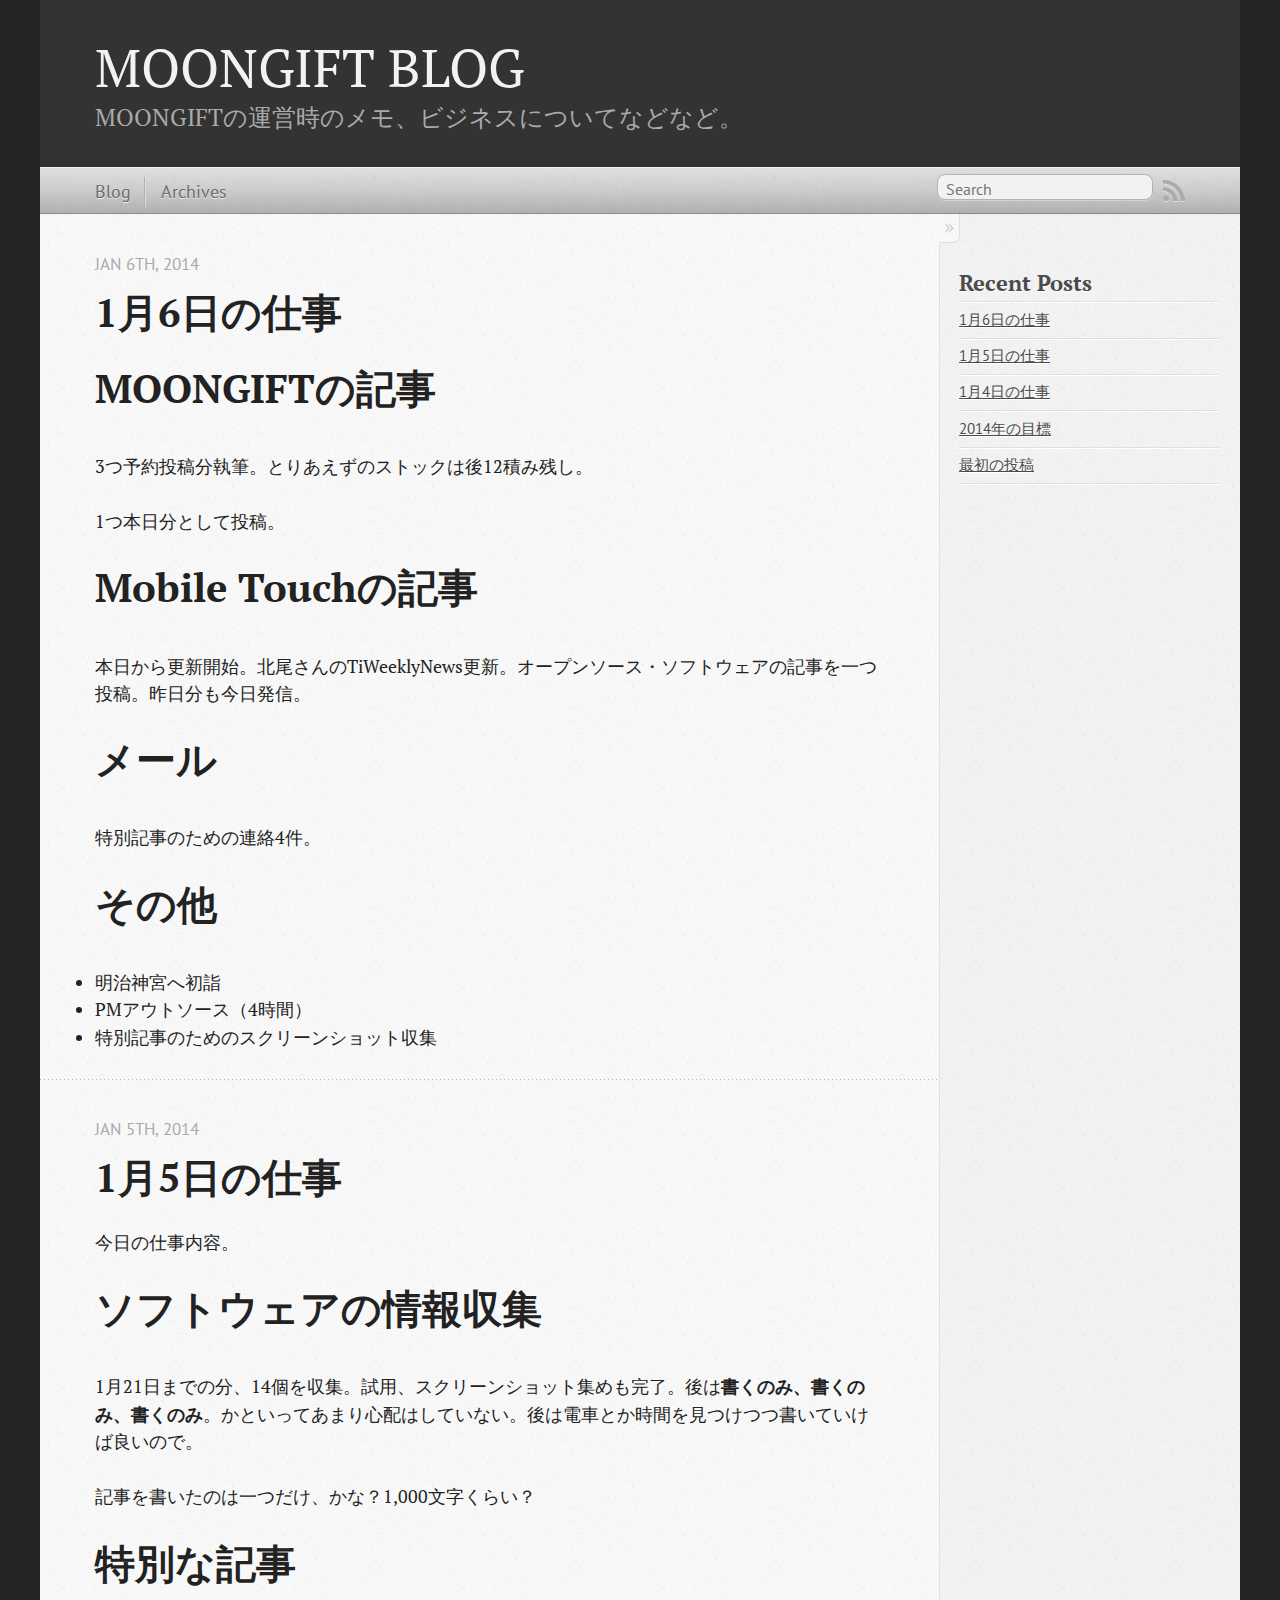
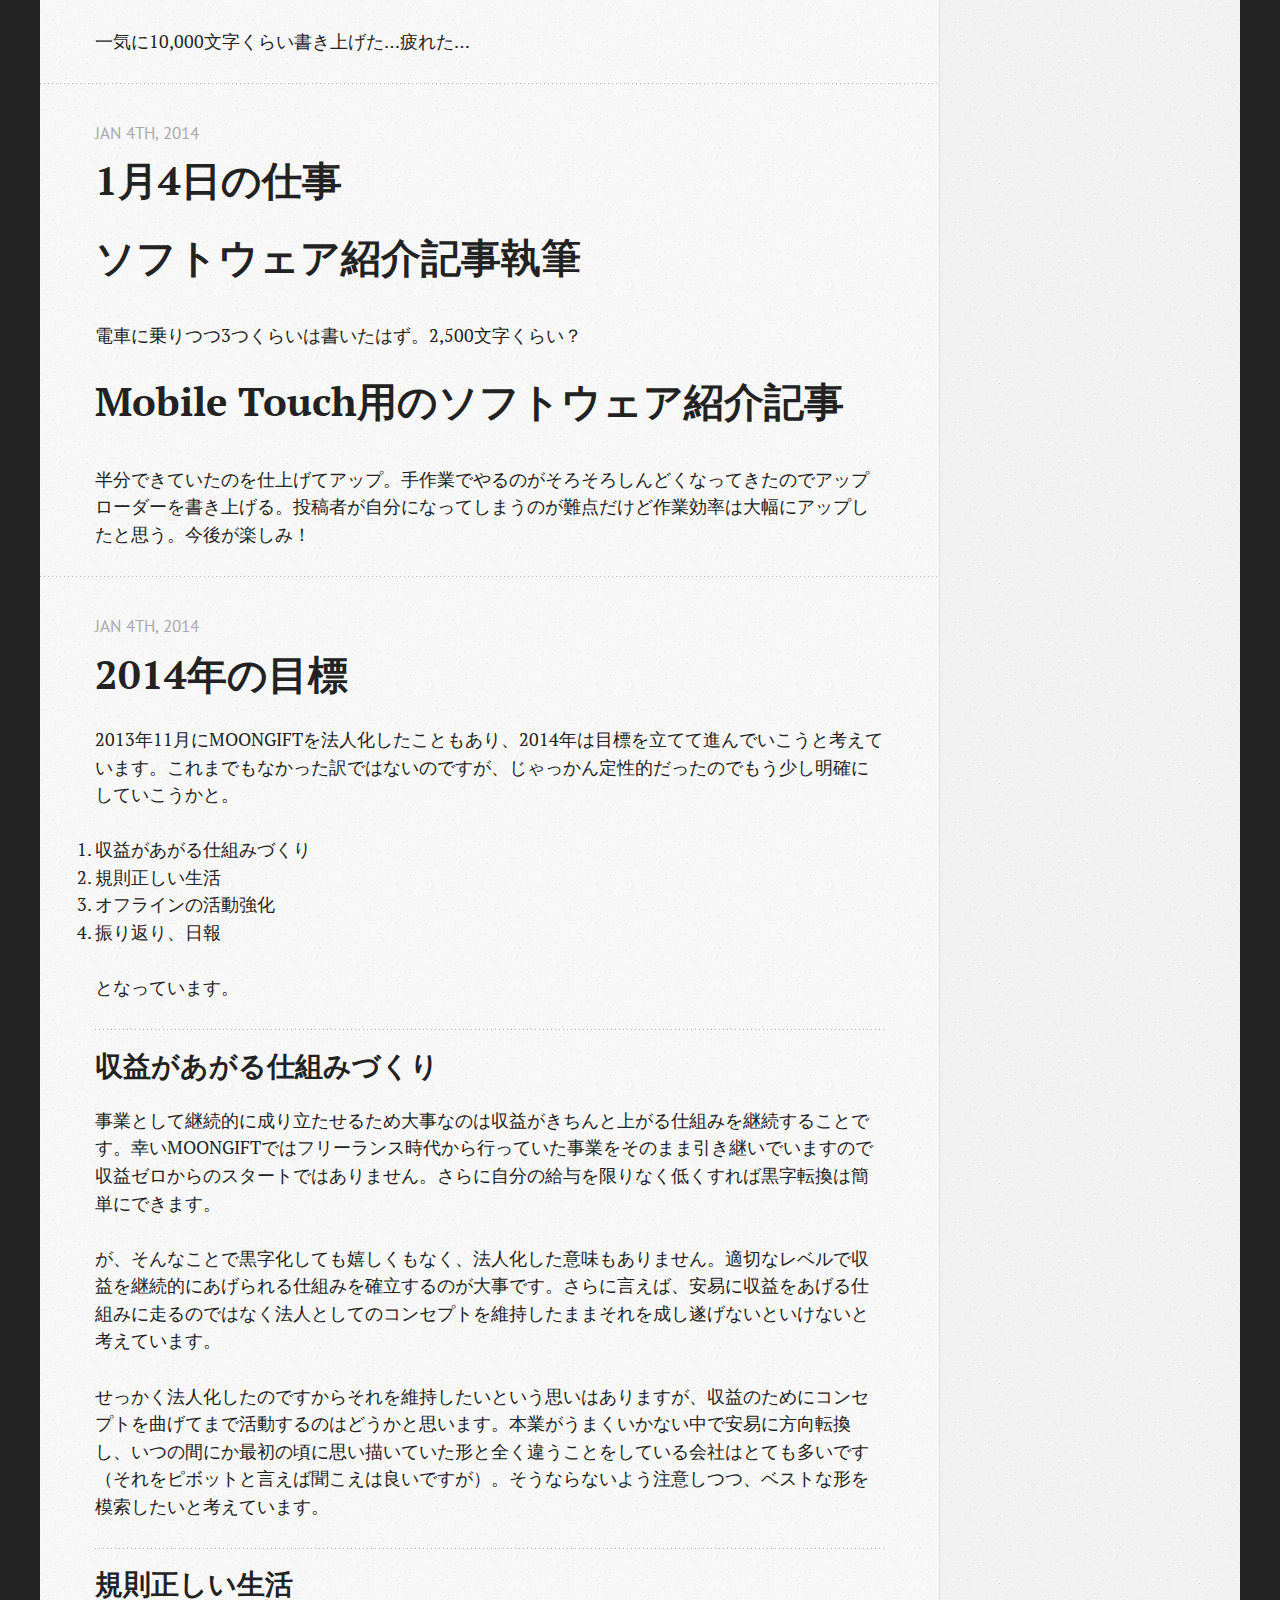
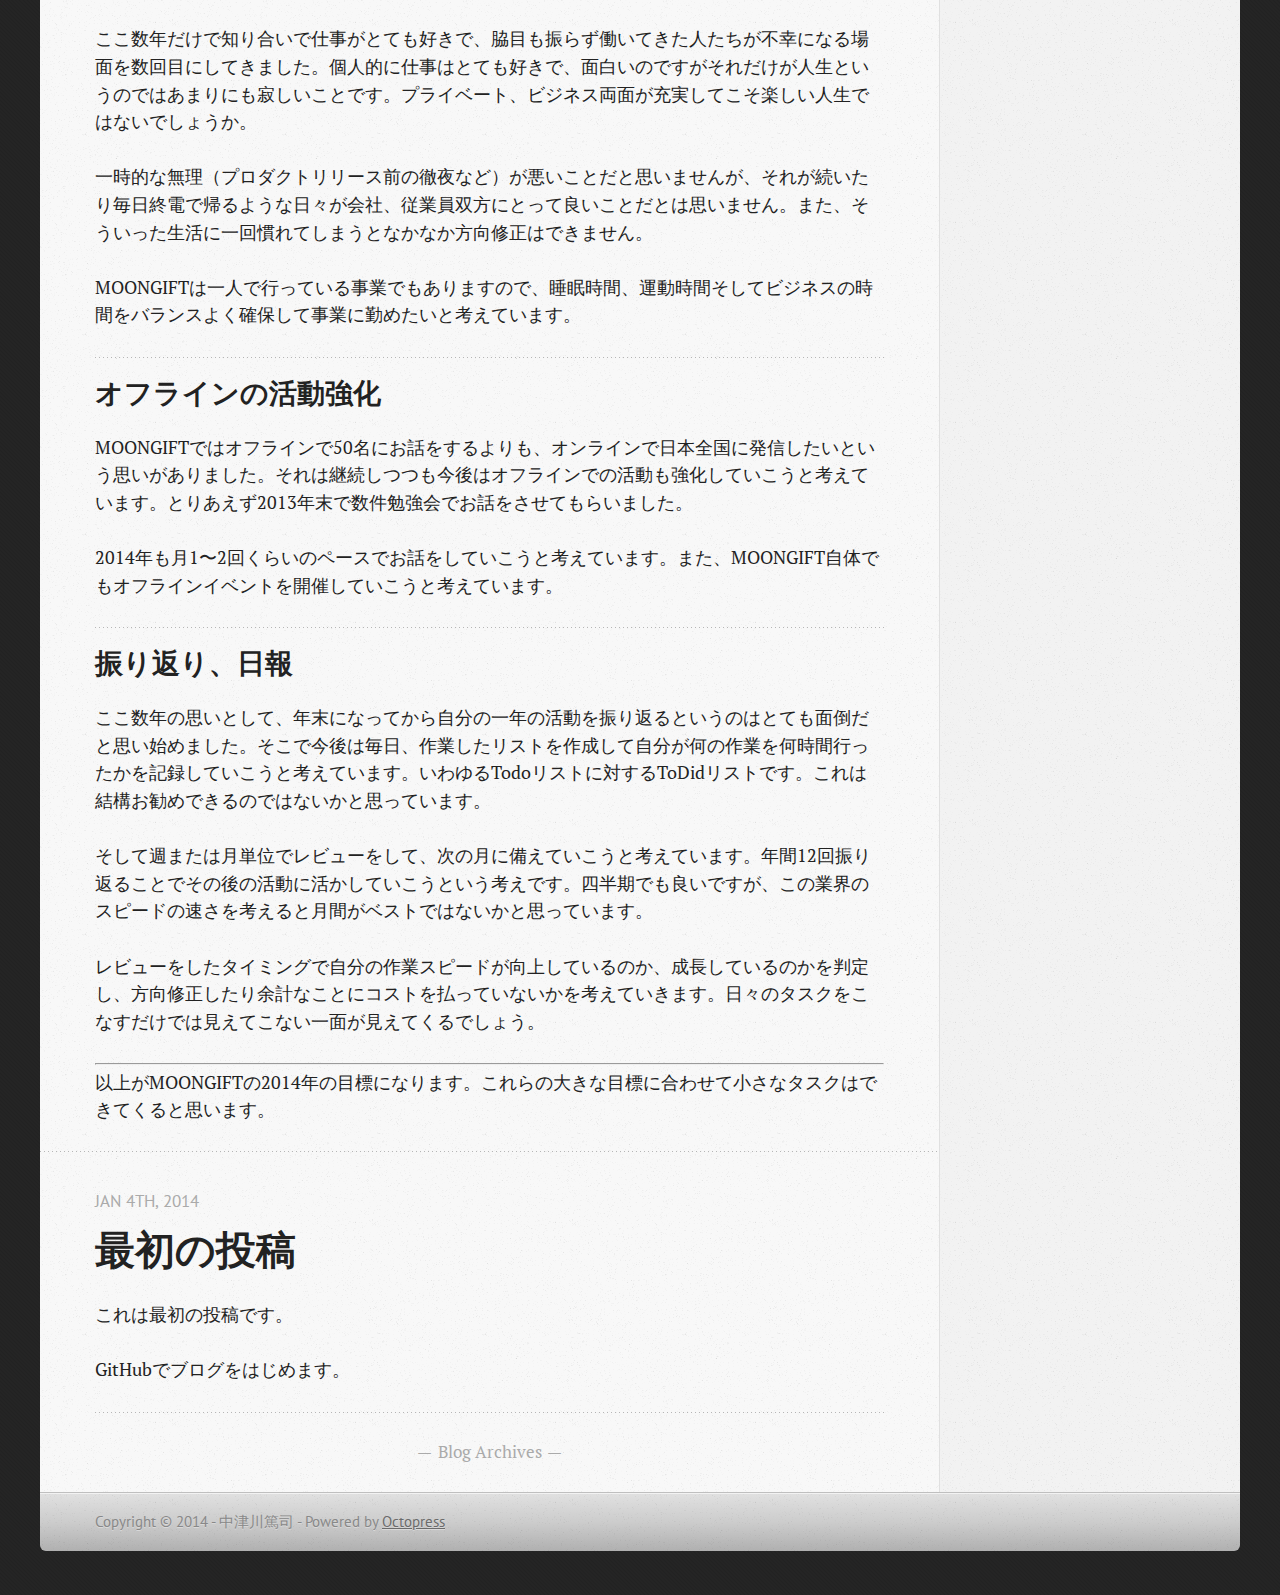
<file: index.html>
<!DOCTYPE html>
<!--[if IEMobile 7 ]><html class="no-js iem7"><![endif]-->
<!--[if lt IE 9]><html class="no-js lte-ie8"><![endif]-->
<!--[if (gt IE 8)|(gt IEMobile 7)|!(IEMobile)|!(IE)]><!--><html class="no-js" lang="en"><!--<![endif]-->
<head>
  <meta charset="utf-8">
  <title>MOONGIFT BLOG</title>
  <meta name="author" content="中津川篤司">

  
  <meta name="description" content="MOONGIFTの記事 3つ予約投稿分執筆。とりあえずのストックは後12積み残し。 1つ本日分として投稿。 Mobile Touchの記事 本日から更新開始。北尾さんのTiWeeklyNews更新。オープンソース・ソフトウェアの記事を一つ投稿。昨日分も今日発信。 メール 特別記事のための連絡4件 &hellip;">
  

  <!-- http://t.co/dKP3o1e -->
  <meta name="HandheldFriendly" content="True">
  <meta name="MobileOptimized" content="320">
  <meta name="viewport" content="width=device-width, initial-scale=1">

  
  <link rel="canonical" href="http://moongift.github.io">
  <link href="/favicon.png" rel="icon">
  <link href="/stylesheets/screen.css" media="screen, projection" rel="stylesheet" type="text/css">
  <link href="/atom.xml" rel="alternate" title="MOONGIFT BLOG" type="application/atom+xml">
  <script src="/javascripts/modernizr-2.0.js"></script>
  <script src="//ajax.googleapis.com/ajax/libs/jquery/1.9.1/jquery.min.js"></script>
  <script>!window.jQuery && document.write(unescape('%3Cscript src="./javascripts/libs/jquery.min.js"%3E%3C/script%3E'))</script>
  <script src="/javascripts/octopress.js" type="text/javascript"></script>
  <!--Fonts from Google"s Web font directory at http://google.com/webfonts -->
<link href="http://fonts.googleapis.com/css?family=PT+Serif:regular,italic,bold,bolditalic" rel="stylesheet" type="text/css">
<link href="http://fonts.googleapis.com/css?family=PT+Sans:regular,italic,bold,bolditalic" rel="stylesheet" type="text/css">

  

</head>

<body   >
  <header role="banner"><hgroup>
  <h1><a href="/">MOONGIFT BLOG</a></h1>
  
    <h2>MOONGIFTの運営時のメモ、ビジネスについてなどなど。</h2>
  
</hgroup>

</header>
  <nav role="navigation"><ul class="subscription" data-subscription="rss">
  <li><a href="/atom.xml" rel="subscribe-rss" title="subscribe via RSS">RSS</a></li>
  
</ul>
  
<form action="http://google.com/search" method="get">
  <fieldset role="search">
    <input type="hidden" name="q" value="site:moongift.github.io" />
    <input class="search" type="text" name="q" results="0" placeholder="Search"/>
  </fieldset>
</form>
  
<ul class="main-navigation">
  <li><a href="/">Blog</a></li>
  <li><a href="/blog/archives">Archives</a></li>
</ul>

</nav>
  <div id="main">
    <div id="content">
      <div class="blog-index">
  
  
  
    <article>
      
  <header>
    
      <h1 class="entry-title"><a href="/blog/2014/01/06/0106-works/">1月6日の仕事</a></h1>
    
    
      <p class="meta">
        








  


<time datetime="2014-01-06T22:03:12+09:00" pubdate data-updated="true">Jan 6<span>th</span>, 2014</time>
        
      </p>
    
  </header>


  <div class="entry-content"><h1>MOONGIFTの記事</h1>

<p>3つ予約投稿分執筆。とりあえずのストックは後12積み残し。</p>

<p>1つ本日分として投稿。</p>

<h1>Mobile Touchの記事</h1>

<p>本日から更新開始。北尾さんのTiWeeklyNews更新。オープンソース・ソフトウェアの記事を一つ投稿。昨日分も今日発信。</p>

<h1>メール</h1>

<p>特別記事のための連絡4件。</p>

<h1>その他</h1>

<ul>
<li>明治神宮へ初詣</li>
<li>PMアウトソース（4時間）</li>
<li>特別記事のためのスクリーンショット収集</li>
</ul>

</div>
  
  


    </article>
  
  
    <article>
      
  <header>
    
      <h1 class="entry-title"><a href="/blog/2014/01/05/0105-works/">1月5日の仕事</a></h1>
    
    
      <p class="meta">
        








  


<time datetime="2014-01-05T23:06:18+09:00" pubdate data-updated="true">Jan 5<span>th</span>, 2014</time>
        
      </p>
    
  </header>


  <div class="entry-content"><p>今日の仕事内容。</p>

<h1>ソフトウェアの情報収集</h1>

<p>1月21日までの分、14個を収集。試用、スクリーンショット集めも完了。後は<strong>書くのみ、書くのみ、書くのみ</strong>。かといってあまり心配はしていない。後は電車とか時間を見つけつつ書いていけば良いので。</p>

<p>記事を書いたのは一つだけ、かな？1,000文字くらい？</p>

<h1>特別な記事</h1>

<p>一気に10,000文字くらい書き上げた…疲れた…</p>
</div>
  
  


    </article>
  
  
    <article>
      
  <header>
    
      <h1 class="entry-title"><a href="/blog/2014/01/04/0104-works/">1月4日の仕事</a></h1>
    
    
      <p class="meta">
        








  


<time datetime="2014-01-04T23:27:06+09:00" pubdate data-updated="true">Jan 4<span>th</span>, 2014</time>
        
      </p>
    
  </header>


  <div class="entry-content"><h1>ソフトウェア紹介記事執筆</h1>

<p>電車に乗りつつ3つくらいは書いたはず。2,500文字くらい？</p>

<h1>Mobile Touch用のソフトウェア紹介記事</h1>

<p>半分できていたのを仕上げてアップ。手作業でやるのがそろそろしんどくなってきたのでアップローダーを書き上げる。投稿者が自分になってしまうのが難点だけど作業効率は大幅にアップしたと思う。今後が楽しみ！</p>
</div>
  
  


    </article>
  
  
    <article>
      
  <header>
    
      <h1 class="entry-title"><a href="/blog/2014/01/04/goal-at-2014/">2014年の目標</a></h1>
    
    
      <p class="meta">
        








  


<time datetime="2014-01-04T16:40:28+09:00" pubdate data-updated="true">Jan 4<span>th</span>, 2014</time>
        
      </p>
    
  </header>


  <div class="entry-content"><p>2013年11月にMOONGIFTを法人化したこともあり、2014年は目標を立てて進んでいこうと考えています。これまでもなかった訳ではないのですが、じゃっかん定性的だったのでもう少し明確にしていこうかと。</p>

<ol>
<li>収益があがる仕組みづくり</li>
<li>規則正しい生活</li>
<li>オフラインの活動強化</li>
<li>振り返り、日報</li>
</ol>


<p>となっています。</p>

<h2>収益があがる仕組みづくり</h2>

<p>事業として継続的に成り立たせるため大事なのは収益がきちんと上がる仕組みを継続することです。幸いMOONGIFTではフリーランス時代から行っていた事業をそのまま引き継いでいますので収益ゼロからのスタートではありません。さらに自分の給与を限りなく低くすれば黒字転換は簡単にできます。</p>

<p>が、そんなことで黒字化しても嬉しくもなく、法人化した意味もありません。適切なレベルで収益を継続的にあげられる仕組みを確立するのが大事です。さらに言えば、安易に収益をあげる仕組みに走るのではなく法人としてのコンセプトを維持したままそれを成し遂げないといけないと考えています。</p>

<p>せっかく法人化したのですからそれを維持したいという思いはありますが、収益のためにコンセプトを曲げてまで活動するのはどうかと思います。本業がうまくいかない中で安易に方向転換し、いつの間にか最初の頃に思い描いていた形と全く違うことをしている会社はとても多いです（それをピボットと言えば聞こえは良いですが）。そうならないよう注意しつつ、ベストな形を模索したいと考えています。</p>

<h2>規則正しい生活</h2>

<p>ここ数年だけで知り合いで仕事がとても好きで、脇目も振らず働いてきた人たちが不幸になる場面を数回目にしてきました。個人的に仕事はとても好きで、面白いのですがそれだけが人生というのではあまりにも寂しいことです。プライベート、ビジネス両面が充実してこそ楽しい人生ではないでしょうか。</p>

<p>一時的な無理（プロダクトリリース前の徹夜など）が悪いことだと思いませんが、それが続いたり毎日終電で帰るような日々が会社、従業員双方にとって良いことだとは思いません。また、そういった生活に一回慣れてしまうとなかなか方向修正はできません。</p>

<p>MOONGIFTは一人で行っている事業でもありますので、睡眠時間、運動時間そしてビジネスの時間をバランスよく確保して事業に勤めたいと考えています。</p>

<h2>オフラインの活動強化</h2>

<p>MOONGIFTではオフラインで50名にお話をするよりも、オンラインで日本全国に発信したいという思いがありました。それは継続しつつも今後はオフラインでの活動も強化していこうと考えています。とりあえず2013年末で数件勉強会でお話をさせてもらいました。</p>

<p>2014年も月1〜2回くらいのペースでお話をしていこうと考えています。また、MOONGIFT自体でもオフラインイベントを開催していこうと考えています。</p>

<h2>振り返り、日報</h2>

<p>ここ数年の思いとして、年末になってから自分の一年の活動を振り返るというのはとても面倒だと思い始めました。そこで今後は毎日、作業したリストを作成して自分が何の作業を何時間行ったかを記録していこうと考えています。いわゆるTodoリストに対するToDidリストです。これは結構お勧めできるのではないかと思っています。</p>

<p>そして週または月単位でレビューをして、次の月に備えていこうと考えています。年間12回振り返ることでその後の活動に活かしていこうという考えです。四半期でも良いですが、この業界のスピードの速さを考えると月間がベストではないかと思っています。</p>

<p>レビューをしたタイミングで自分の作業スピードが向上しているのか、成長しているのかを判定し、方向修正したり余計なことにコストを払っていないかを考えていきます。日々のタスクをこなすだけでは見えてこない一面が見えてくるでしょう。</p>

<hr />

<p>以上がMOONGIFTの2014年の目標になります。これらの大きな目標に合わせて小さなタスクはできてくると思います。</p>
</div>
  
  


    </article>
  
  
    <article>
      
  <header>
    
      <h1 class="entry-title"><a href="/blog/2014/01/04/first-post/">最初の投稿</a></h1>
    
    
      <p class="meta">
        








  


<time datetime="2014-01-04T16:30:49+09:00" pubdate data-updated="true">Jan 4<span>th</span>, 2014</time>
        
      </p>
    
  </header>


  <div class="entry-content"><p>これは最初の投稿です。</p>

<p>GitHubでブログをはじめます。</p>
</div>
  
  


    </article>
  
  <div class="pagination">
    
    <a href="/blog/archives">Blog Archives</a>
    
  </div>
</div>
<aside class="sidebar">
  
    <section>
  <h1>Recent Posts</h1>
  <ul id="recent_posts">
    
      <li class="post">
        <a href="/blog/2014/01/06/0106-works/">1月6日の仕事</a>
      </li>
    
      <li class="post">
        <a href="/blog/2014/01/05/0105-works/">1月5日の仕事</a>
      </li>
    
      <li class="post">
        <a href="/blog/2014/01/04/0104-works/">1月4日の仕事</a>
      </li>
    
      <li class="post">
        <a href="/blog/2014/01/04/goal-at-2014/">2014年の目標</a>
      </li>
    
      <li class="post">
        <a href="/blog/2014/01/04/first-post/">最初の投稿</a>
      </li>
    
  </ul>
</section>





  
</aside>

    </div>
  </div>
  <footer role="contentinfo"><p>
  Copyright &copy; 2014 - 中津川篤司 -
  <span class="credit">Powered by <a href="http://octopress.org">Octopress</a></span>
</p>

</footer>
  



<div id="fb-root"></div>
<script>(function(d, s, id) {
  var js, fjs = d.getElementsByTagName(s)[0];
  if (d.getElementById(id)) {return;}
  js = d.createElement(s); js.id = id; js.async = true;
  js.src = "//connect.facebook.net/en_US/all.js#appId=212934732101925&xfbml=1";
  fjs.parentNode.insertBefore(js, fjs);
}(document, 'script', 'facebook-jssdk'));</script>





  <script type="text/javascript">
    (function(){
      var twitterWidgets = document.createElement('script');
      twitterWidgets.type = 'text/javascript';
      twitterWidgets.async = true;
      twitterWidgets.src = '//platform.twitter.com/widgets.js';
      document.getElementsByTagName('head')[0].appendChild(twitterWidgets);
    })();
  </script>





</body>
</html>
</file>
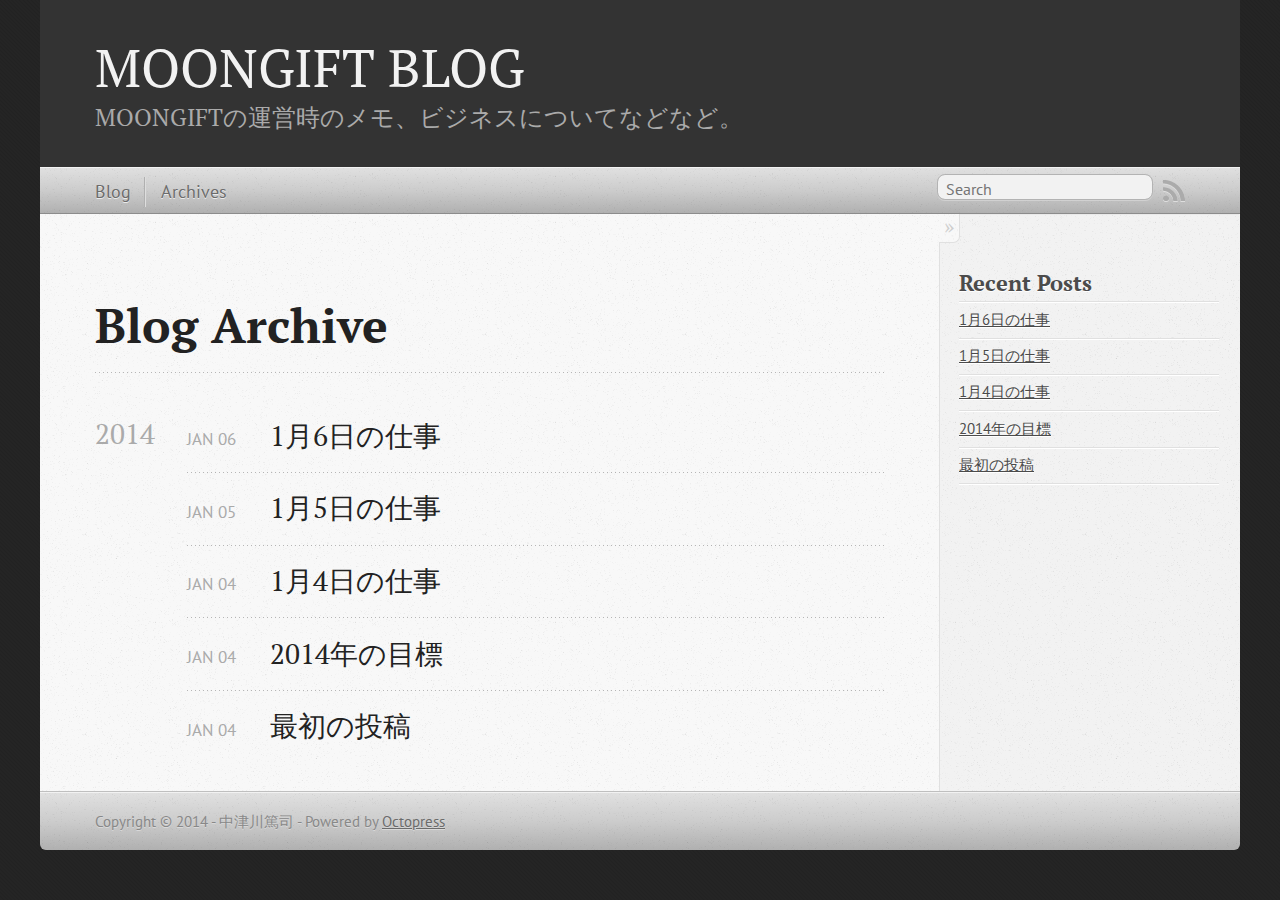
<file: blog/archives/index.html>
<!DOCTYPE html>
<!--[if IEMobile 7 ]><html class="no-js iem7"><![endif]-->
<!--[if lt IE 9]><html class="no-js lte-ie8"><![endif]-->
<!--[if (gt IE 8)|(gt IEMobile 7)|!(IEMobile)|!(IE)]><!--><html class="no-js" lang="en"><!--<![endif]-->
<head>
  <meta charset="utf-8">
  <title>Blog Archive - MOONGIFT BLOG</title>
  <meta name="author" content="中津川篤司">

  
  <meta name="description" content="Blog Archive 2014 1月6日の仕事
Jan 06 2014 1月5日の仕事
Jan 05 2014 1月4日の仕事
Jan 04 2014 2014年の目標
Jan 04 2014 最初の投稿
Jan 04 2014 Recent Posts 1月6日の仕事 1月5日の仕事 &hellip;">
  

  <!-- http://t.co/dKP3o1e -->
  <meta name="HandheldFriendly" content="True">
  <meta name="MobileOptimized" content="320">
  <meta name="viewport" content="width=device-width, initial-scale=1">

  
  <link rel="canonical" href="http://moongift.github.io/blog/archives">
  <link href="/favicon.png" rel="icon">
  <link href="/stylesheets/screen.css" media="screen, projection" rel="stylesheet" type="text/css">
  <link href="/atom.xml" rel="alternate" title="MOONGIFT BLOG" type="application/atom+xml">
  <script src="/javascripts/modernizr-2.0.js"></script>
  <script src="//ajax.googleapis.com/ajax/libs/jquery/1.9.1/jquery.min.js"></script>
  <script>!window.jQuery && document.write(unescape('%3Cscript src="./javascripts/libs/jquery.min.js"%3E%3C/script%3E'))</script>
  <script src="/javascripts/octopress.js" type="text/javascript"></script>
  <!--Fonts from Google"s Web font directory at http://google.com/webfonts -->
<link href="http://fonts.googleapis.com/css?family=PT+Serif:regular,italic,bold,bolditalic" rel="stylesheet" type="text/css">
<link href="http://fonts.googleapis.com/css?family=PT+Sans:regular,italic,bold,bolditalic" rel="stylesheet" type="text/css">

  

</head>

<body   >
  <header role="banner"><hgroup>
  <h1><a href="/">MOONGIFT BLOG</a></h1>
  
    <h2>MOONGIFTの運営時のメモ、ビジネスについてなどなど。</h2>
  
</hgroup>

</header>
  <nav role="navigation"><ul class="subscription" data-subscription="rss">
  <li><a href="/atom.xml" rel="subscribe-rss" title="subscribe via RSS">RSS</a></li>
  
</ul>
  
<form action="http://google.com/search" method="get">
  <fieldset role="search">
    <input type="hidden" name="q" value="site:moongift.github.io" />
    <input class="search" type="text" name="q" results="0" placeholder="Search"/>
  </fieldset>
</form>
  
<ul class="main-navigation">
  <li><a href="/">Blog</a></li>
  <li><a href="/blog/archives">Archives</a></li>
</ul>

</nav>
  <div id="main">
    <div id="content">
      <div>
<article role="article">
  
  <header>
    <h1 class="entry-title">Blog Archive</h1>
    
  </header>
  
  <div id="blog-archives">



  
  <h2>2014</h2>

<article>
  
<h1><a href="/blog/2014/01/06/0106-works/">1月6日の仕事</a></h1>
<time datetime="2014-01-06T22:03:12+09:00" pubdate><span class='month'>Jan</span> <span class='day'>06</span> <span class='year'>2014</span></time>


</article>



<article>
  
<h1><a href="/blog/2014/01/05/0105-works/">1月5日の仕事</a></h1>
<time datetime="2014-01-05T23:06:18+09:00" pubdate><span class='month'>Jan</span> <span class='day'>05</span> <span class='year'>2014</span></time>


</article>



<article>
  
<h1><a href="/blog/2014/01/04/0104-works/">1月4日の仕事</a></h1>
<time datetime="2014-01-04T23:27:06+09:00" pubdate><span class='month'>Jan</span> <span class='day'>04</span> <span class='year'>2014</span></time>


</article>



<article>
  
<h1><a href="/blog/2014/01/04/goal-at-2014/">2014年の目標</a></h1>
<time datetime="2014-01-04T16:40:28+09:00" pubdate><span class='month'>Jan</span> <span class='day'>04</span> <span class='year'>2014</span></time>


</article>



<article>
  
<h1><a href="/blog/2014/01/04/first-post/">最初の投稿</a></h1>
<time datetime="2014-01-04T16:30:49+09:00" pubdate><span class='month'>Jan</span> <span class='day'>04</span> <span class='year'>2014</span></time>


</article>

</div>

  
</article>

</div>

<aside class="sidebar">
  
    <section>
  <h1>Recent Posts</h1>
  <ul id="recent_posts">
    
      <li class="post">
        <a href="/blog/2014/01/06/0106-works/">1月6日の仕事</a>
      </li>
    
      <li class="post">
        <a href="/blog/2014/01/05/0105-works/">1月5日の仕事</a>
      </li>
    
      <li class="post">
        <a href="/blog/2014/01/04/0104-works/">1月4日の仕事</a>
      </li>
    
      <li class="post">
        <a href="/blog/2014/01/04/goal-at-2014/">2014年の目標</a>
      </li>
    
      <li class="post">
        <a href="/blog/2014/01/04/first-post/">最初の投稿</a>
      </li>
    
  </ul>
</section>





  
</aside>


    </div>
  </div>
  <footer role="contentinfo"><p>
  Copyright &copy; 2014 - 中津川篤司 -
  <span class="credit">Powered by <a href="http://octopress.org">Octopress</a></span>
</p>

</footer>
  



<div id="fb-root"></div>
<script>(function(d, s, id) {
  var js, fjs = d.getElementsByTagName(s)[0];
  if (d.getElementById(id)) {return;}
  js = d.createElement(s); js.id = id; js.async = true;
  js.src = "//connect.facebook.net/en_US/all.js#appId=212934732101925&xfbml=1";
  fjs.parentNode.insertBefore(js, fjs);
}(document, 'script', 'facebook-jssdk'));</script>





  <script type="text/javascript">
    (function(){
      var twitterWidgets = document.createElement('script');
      twitterWidgets.type = 'text/javascript';
      twitterWidgets.async = true;
      twitterWidgets.src = '//platform.twitter.com/widgets.js';
      document.getElementsByTagName('head')[0].appendChild(twitterWidgets);
    })();
  </script>





</body>
</html>
</file>
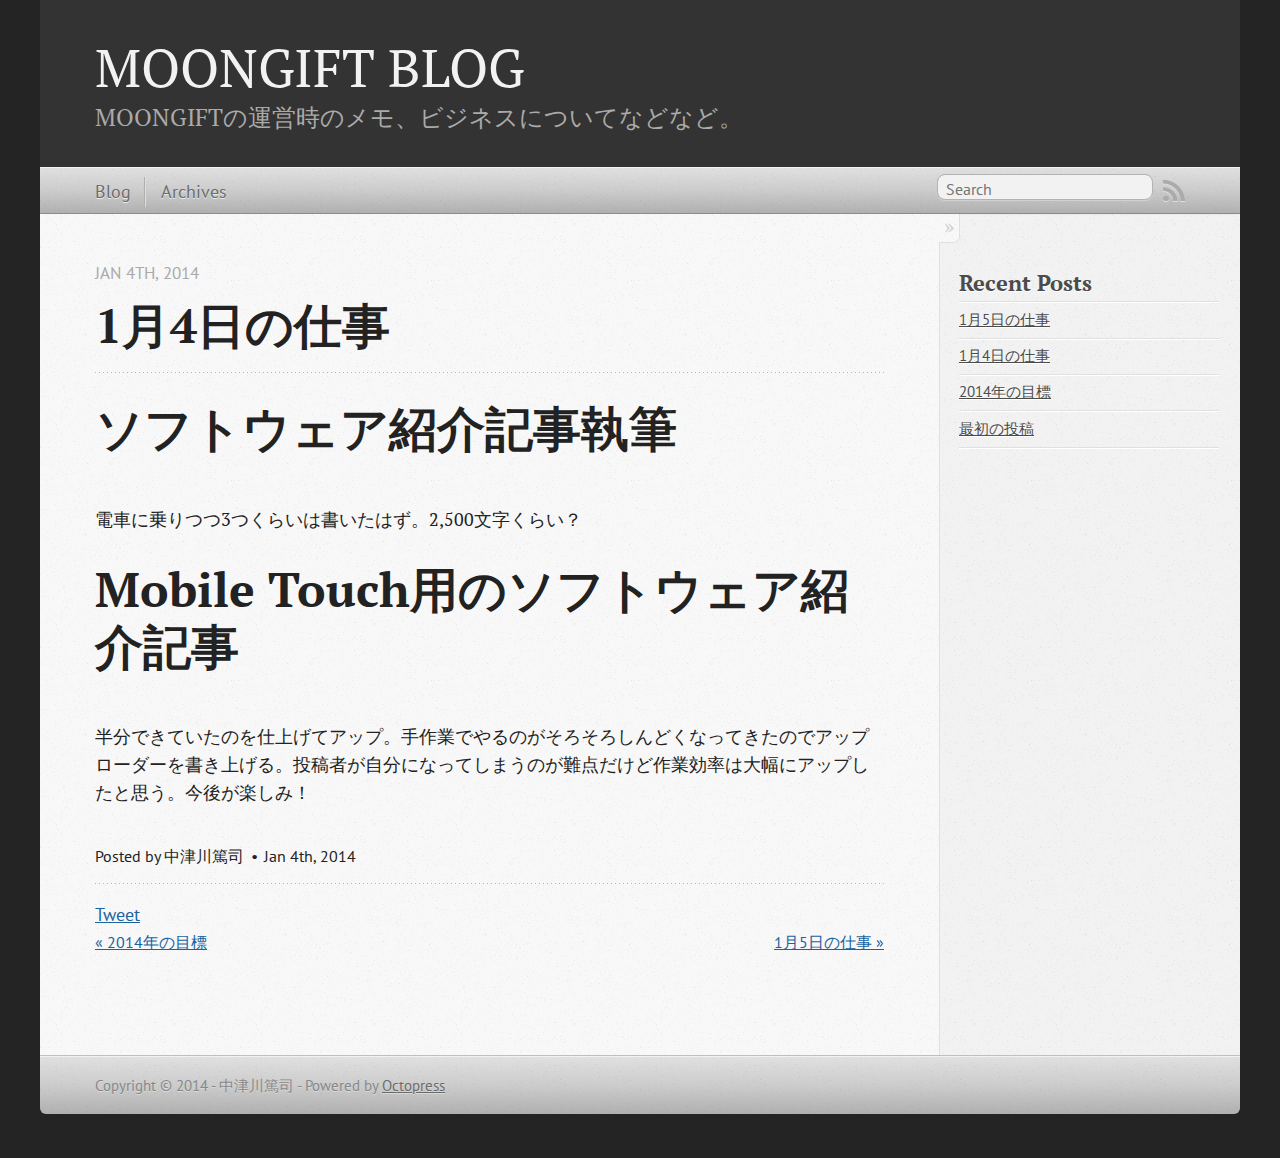
<file: blog/2014/01/04/0104-works/index.html>
<!DOCTYPE html>
<!--[if IEMobile 7 ]><html class="no-js iem7"><![endif]-->
<!--[if lt IE 9]><html class="no-js lte-ie8"><![endif]-->
<!--[if (gt IE 8)|(gt IEMobile 7)|!(IEMobile)|!(IE)]><!--><html class="no-js" lang="en"><!--<![endif]-->
<head>
  <meta charset="utf-8">
  <title>1月4日の仕事 - MOONGIFT BLOG</title>
  <meta name="author" content="中津川篤司">

  
  <meta name="description" content="ソフトウェア紹介記事執筆 電車に乗りつつ3つくらいは書いたはず。2,500文字くらい？ Mobile Touch用のソフトウェア紹介記事 半分できていたのを仕上げてアップ。手作業でやるのがそろそろしんどくなってきたのでアップローダーを書き上げる。 &hellip;">
  

  <!-- http://t.co/dKP3o1e -->
  <meta name="HandheldFriendly" content="True">
  <meta name="MobileOptimized" content="320">
  <meta name="viewport" content="width=device-width, initial-scale=1">

  
  <link rel="canonical" href="http://moongift.github.io/blog/2014/01/04/0104-works">
  <link href="/favicon.png" rel="icon">
  <link href="/stylesheets/screen.css" media="screen, projection" rel="stylesheet" type="text/css">
  <link href="/atom.xml" rel="alternate" title="MOONGIFT BLOG" type="application/atom+xml">
  <script src="/javascripts/modernizr-2.0.js"></script>
  <script src="//ajax.googleapis.com/ajax/libs/jquery/1.9.1/jquery.min.js"></script>
  <script>!window.jQuery && document.write(unescape('%3Cscript src="./javascripts/libs/jquery.min.js"%3E%3C/script%3E'))</script>
  <script src="/javascripts/octopress.js" type="text/javascript"></script>
  <!--Fonts from Google"s Web font directory at http://google.com/webfonts -->
<link href="http://fonts.googleapis.com/css?family=PT+Serif:regular,italic,bold,bolditalic" rel="stylesheet" type="text/css">
<link href="http://fonts.googleapis.com/css?family=PT+Sans:regular,italic,bold,bolditalic" rel="stylesheet" type="text/css">

  

</head>

<body   >
  <header role="banner"><hgroup>
  <h1><a href="/">MOONGIFT BLOG</a></h1>
  
    <h2>MOONGIFTの運営時のメモ、ビジネスについてなどなど。</h2>
  
</hgroup>

</header>
  <nav role="navigation"><ul class="subscription" data-subscription="rss">
  <li><a href="/atom.xml" rel="subscribe-rss" title="subscribe via RSS">RSS</a></li>
  
</ul>
  
<form action="http://google.com/search" method="get">
  <fieldset role="search">
    <input type="hidden" name="q" value="site:moongift.github.io" />
    <input class="search" type="text" name="q" results="0" placeholder="Search"/>
  </fieldset>
</form>
  
<ul class="main-navigation">
  <li><a href="/">Blog</a></li>
  <li><a href="/blog/archives">Archives</a></li>
</ul>

</nav>
  <div id="main">
    <div id="content">
      <div>
<article class="hentry" role="article">
  
  <header>
    
      <h1 class="entry-title">1月4日の仕事</h1>
    
    
      <p class="meta">
        








  


<time datetime="2014-01-04T23:27:06+09:00" pubdate data-updated="true">Jan 4<span>th</span>, 2014</time>
        
      </p>
    
  </header>


<div class="entry-content"><h1>ソフトウェア紹介記事執筆</h1>

<p>電車に乗りつつ3つくらいは書いたはず。2,500文字くらい？</p>

<h1>Mobile Touch用のソフトウェア紹介記事</h1>

<p>半分できていたのを仕上げてアップ。手作業でやるのがそろそろしんどくなってきたのでアップローダーを書き上げる。投稿者が自分になってしまうのが難点だけど作業効率は大幅にアップしたと思う。今後が楽しみ！</p>
</div>


  <footer>
    <p class="meta">
      
  

<span class="byline author vcard">Posted by <span class="fn">中津川篤司</span></span>

      








  


<time datetime="2014-01-04T23:27:06+09:00" pubdate data-updated="true">Jan 4<span>th</span>, 2014</time>
      


    </p>
    
      <div class="sharing">
  
  <a href="//twitter.com/share" class="twitter-share-button" data-url="http://moongift.github.io/blog/2014/01/04/0104-works/" data-via="moongift" data-counturl="http://moongift.github.io/blog/2014/01/04/0104-works/" >Tweet</a>
  
  
  
    <div class="fb-like" data-send="true" data-width="450" data-show-faces="false"></div>
  
</div>

    
    <p class="meta">
      
        <a class="basic-alignment left" href="/blog/2014/01/04/goal-at-2014/" title="Previous Post: 2014年の目標">&laquo; 2014年の目標</a>
      
      
        <a class="basic-alignment right" href="/blog/2014/01/05/0105-works/" title="Next Post: 1月5日の仕事">1月5日の仕事 &raquo;</a>
      
    </p>
  </footer>
</article>

</div>

<aside class="sidebar">
  
    <section>
  <h1>Recent Posts</h1>
  <ul id="recent_posts">
    
      <li class="post">
        <a href="/blog/2014/01/05/0105-works/">1月5日の仕事</a>
      </li>
    
      <li class="post">
        <a href="/blog/2014/01/04/0104-works/">1月4日の仕事</a>
      </li>
    
      <li class="post">
        <a href="/blog/2014/01/04/goal-at-2014/">2014年の目標</a>
      </li>
    
      <li class="post">
        <a href="/blog/2014/01/04/first-post/">最初の投稿</a>
      </li>
    
  </ul>
</section>





  
</aside>


    </div>
  </div>
  <footer role="contentinfo"><p>
  Copyright &copy; 2014 - 中津川篤司 -
  <span class="credit">Powered by <a href="http://octopress.org">Octopress</a></span>
</p>

</footer>
  



<div id="fb-root"></div>
<script>(function(d, s, id) {
  var js, fjs = d.getElementsByTagName(s)[0];
  if (d.getElementById(id)) {return;}
  js = d.createElement(s); js.id = id; js.async = true;
  js.src = "//connect.facebook.net/en_US/all.js#appId=212934732101925&xfbml=1";
  fjs.parentNode.insertBefore(js, fjs);
}(document, 'script', 'facebook-jssdk'));</script>





  <script type="text/javascript">
    (function(){
      var twitterWidgets = document.createElement('script');
      twitterWidgets.type = 'text/javascript';
      twitterWidgets.async = true;
      twitterWidgets.src = '//platform.twitter.com/widgets.js';
      document.getElementsByTagName('head')[0].appendChild(twitterWidgets);
    })();
  </script>





</body>
</html>
</file>
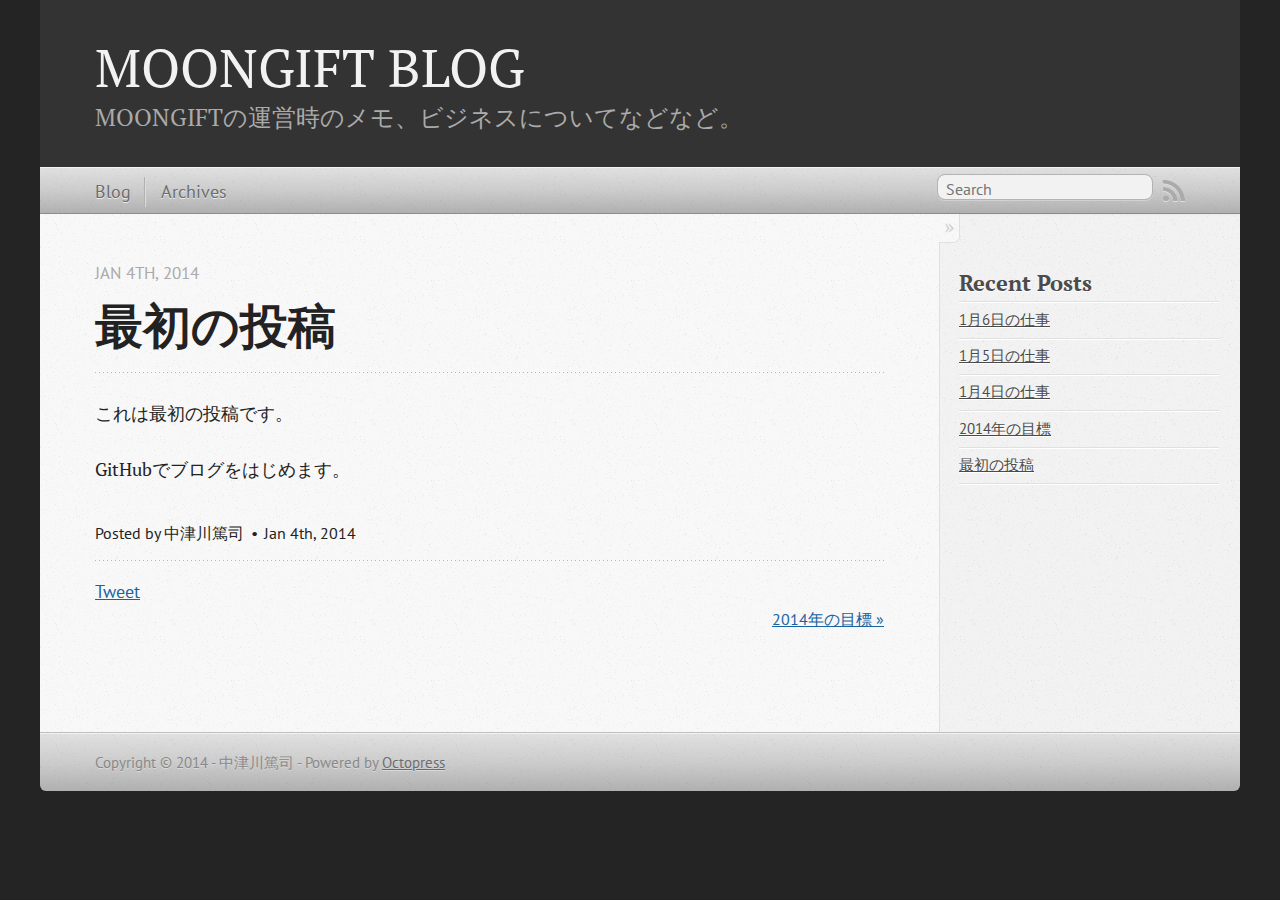
<file: blog/2014/01/04/first-post/index.html>
<!DOCTYPE html>
<!--[if IEMobile 7 ]><html class="no-js iem7"><![endif]-->
<!--[if lt IE 9]><html class="no-js lte-ie8"><![endif]-->
<!--[if (gt IE 8)|(gt IEMobile 7)|!(IEMobile)|!(IE)]><!--><html class="no-js" lang="en"><!--<![endif]-->
<head>
  <meta charset="utf-8">
  <title>最初の投稿 - MOONGIFT BLOG</title>
  <meta name="author" content="中津川篤司">

  
  <meta name="description" content="これは最初の投稿です。 GitHubでブログをはじめます。
">
  

  <!-- http://t.co/dKP3o1e -->
  <meta name="HandheldFriendly" content="True">
  <meta name="MobileOptimized" content="320">
  <meta name="viewport" content="width=device-width, initial-scale=1">

  
  <link rel="canonical" href="http://moongift.github.io/blog/2014/01/04/first-post">
  <link href="/favicon.png" rel="icon">
  <link href="/stylesheets/screen.css" media="screen, projection" rel="stylesheet" type="text/css">
  <link href="/atom.xml" rel="alternate" title="MOONGIFT BLOG" type="application/atom+xml">
  <script src="/javascripts/modernizr-2.0.js"></script>
  <script src="//ajax.googleapis.com/ajax/libs/jquery/1.9.1/jquery.min.js"></script>
  <script>!window.jQuery && document.write(unescape('%3Cscript src="./javascripts/libs/jquery.min.js"%3E%3C/script%3E'))</script>
  <script src="/javascripts/octopress.js" type="text/javascript"></script>
  <!--Fonts from Google"s Web font directory at http://google.com/webfonts -->
<link href="http://fonts.googleapis.com/css?family=PT+Serif:regular,italic,bold,bolditalic" rel="stylesheet" type="text/css">
<link href="http://fonts.googleapis.com/css?family=PT+Sans:regular,italic,bold,bolditalic" rel="stylesheet" type="text/css">

  

</head>

<body   >
  <header role="banner"><hgroup>
  <h1><a href="/">MOONGIFT BLOG</a></h1>
  
    <h2>MOONGIFTの運営時のメモ、ビジネスについてなどなど。</h2>
  
</hgroup>

</header>
  <nav role="navigation"><ul class="subscription" data-subscription="rss">
  <li><a href="/atom.xml" rel="subscribe-rss" title="subscribe via RSS">RSS</a></li>
  
</ul>
  
<form action="http://google.com/search" method="get">
  <fieldset role="search">
    <input type="hidden" name="q" value="site:moongift.github.io" />
    <input class="search" type="text" name="q" results="0" placeholder="Search"/>
  </fieldset>
</form>
  
<ul class="main-navigation">
  <li><a href="/">Blog</a></li>
  <li><a href="/blog/archives">Archives</a></li>
</ul>

</nav>
  <div id="main">
    <div id="content">
      <div>
<article class="hentry" role="article">
  
  <header>
    
      <h1 class="entry-title">最初の投稿</h1>
    
    
      <p class="meta">
        








  


<time datetime="2014-01-04T16:30:49+09:00" pubdate data-updated="true">Jan 4<span>th</span>, 2014</time>
        
      </p>
    
  </header>


<div class="entry-content"><p>これは最初の投稿です。</p>

<p>GitHubでブログをはじめます。</p>
</div>


  <footer>
    <p class="meta">
      
  

<span class="byline author vcard">Posted by <span class="fn">中津川篤司</span></span>

      








  


<time datetime="2014-01-04T16:30:49+09:00" pubdate data-updated="true">Jan 4<span>th</span>, 2014</time>
      


    </p>
    
      <div class="sharing">
  
  <a href="//twitter.com/share" class="twitter-share-button" data-url="http://moongift.github.io/blog/2014/01/04/first-post/" data-via="moongift" data-counturl="http://moongift.github.io/blog/2014/01/04/first-post/" >Tweet</a>
  
  
  
    <div class="fb-like" data-send="true" data-width="450" data-show-faces="false"></div>
  
</div>

    
    <p class="meta">
      
      
        <a class="basic-alignment right" href="/blog/2014/01/04/goal-at-2014/" title="Next Post: 2014年の目標">2014年の目標 &raquo;</a>
      
    </p>
  </footer>
</article>

</div>

<aside class="sidebar">
  
    <section>
  <h1>Recent Posts</h1>
  <ul id="recent_posts">
    
      <li class="post">
        <a href="/blog/2014/01/06/0106-works/">1月6日の仕事</a>
      </li>
    
      <li class="post">
        <a href="/blog/2014/01/05/0105-works/">1月5日の仕事</a>
      </li>
    
      <li class="post">
        <a href="/blog/2014/01/04/0104-works/">1月4日の仕事</a>
      </li>
    
      <li class="post">
        <a href="/blog/2014/01/04/goal-at-2014/">2014年の目標</a>
      </li>
    
      <li class="post">
        <a href="/blog/2014/01/04/first-post/">最初の投稿</a>
      </li>
    
  </ul>
</section>





  
</aside>


    </div>
  </div>
  <footer role="contentinfo"><p>
  Copyright &copy; 2014 - 中津川篤司 -
  <span class="credit">Powered by <a href="http://octopress.org">Octopress</a></span>
</p>

</footer>
  



<div id="fb-root"></div>
<script>(function(d, s, id) {
  var js, fjs = d.getElementsByTagName(s)[0];
  if (d.getElementById(id)) {return;}
  js = d.createElement(s); js.id = id; js.async = true;
  js.src = "//connect.facebook.net/en_US/all.js#appId=212934732101925&xfbml=1";
  fjs.parentNode.insertBefore(js, fjs);
}(document, 'script', 'facebook-jssdk'));</script>





  <script type="text/javascript">
    (function(){
      var twitterWidgets = document.createElement('script');
      twitterWidgets.type = 'text/javascript';
      twitterWidgets.async = true;
      twitterWidgets.src = '//platform.twitter.com/widgets.js';
      document.getElementsByTagName('head')[0].appendChild(twitterWidgets);
    })();
  </script>





</body>
</html>
</file>
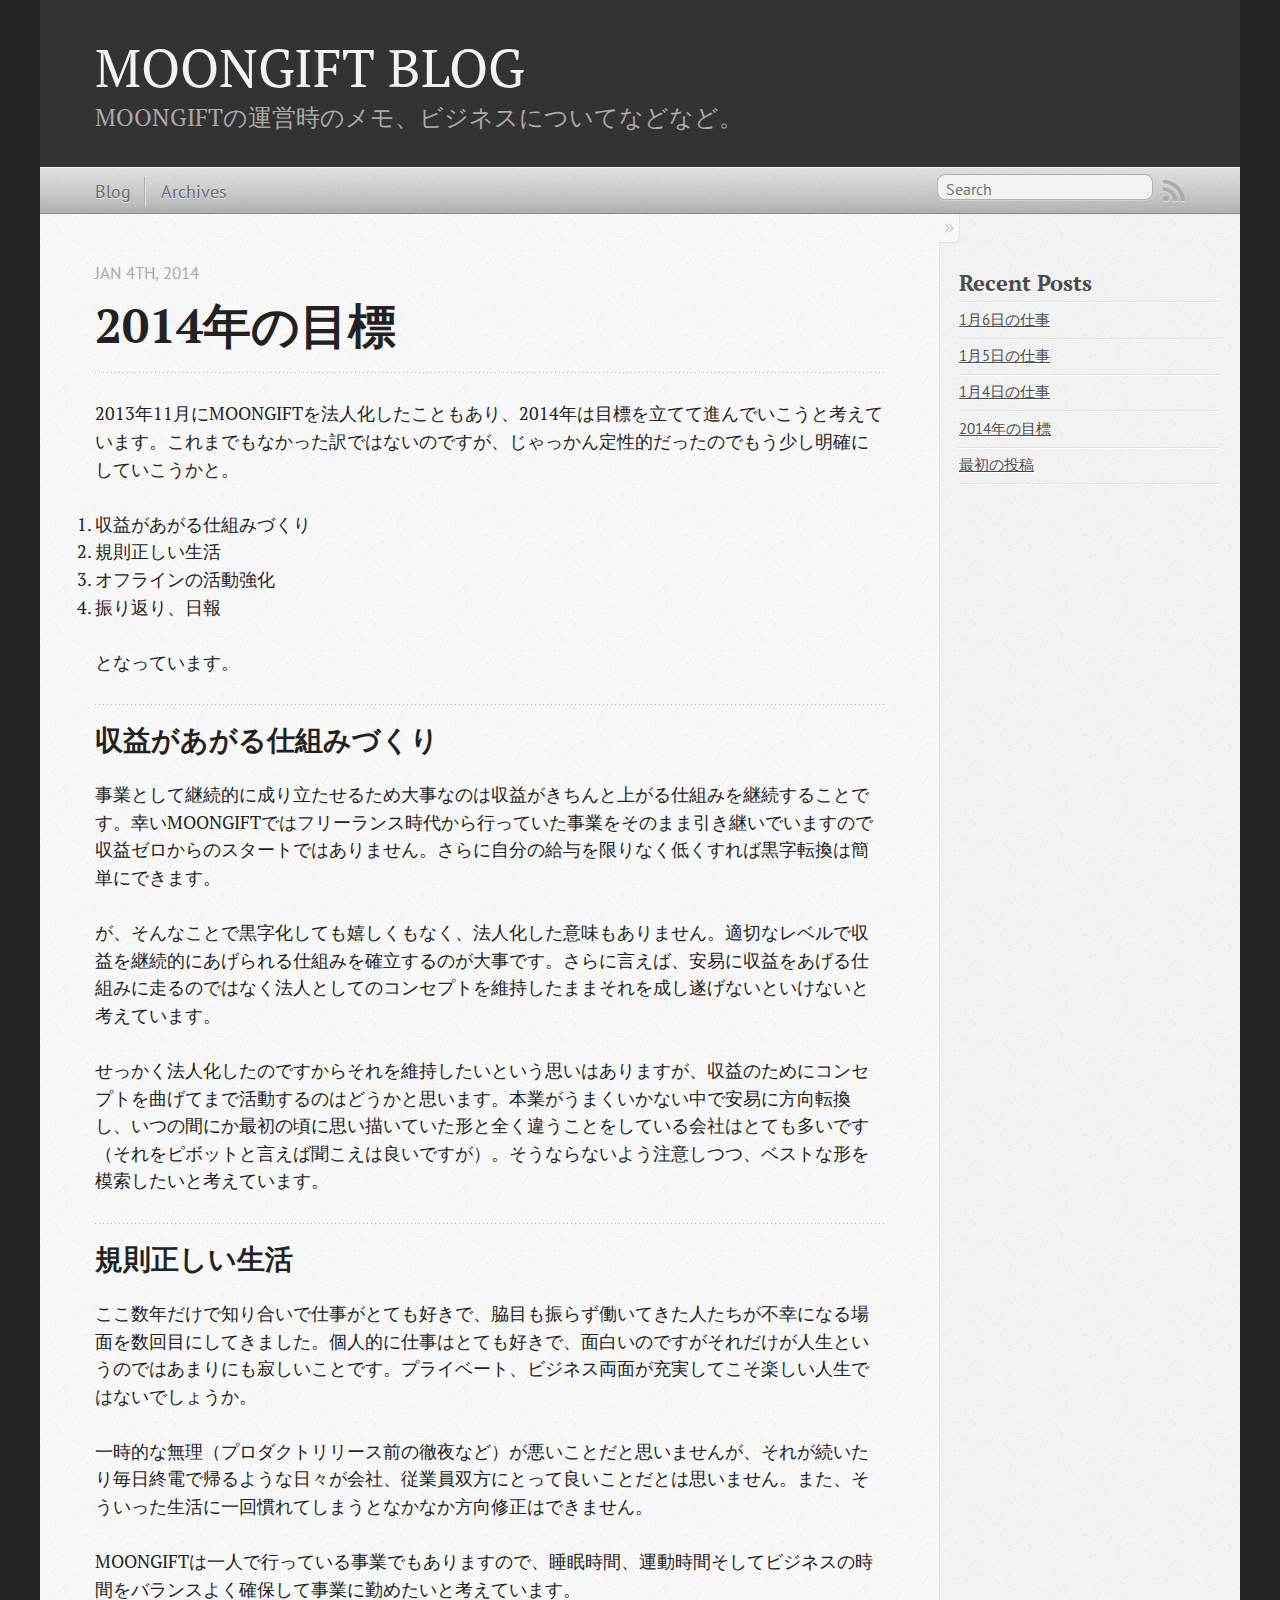
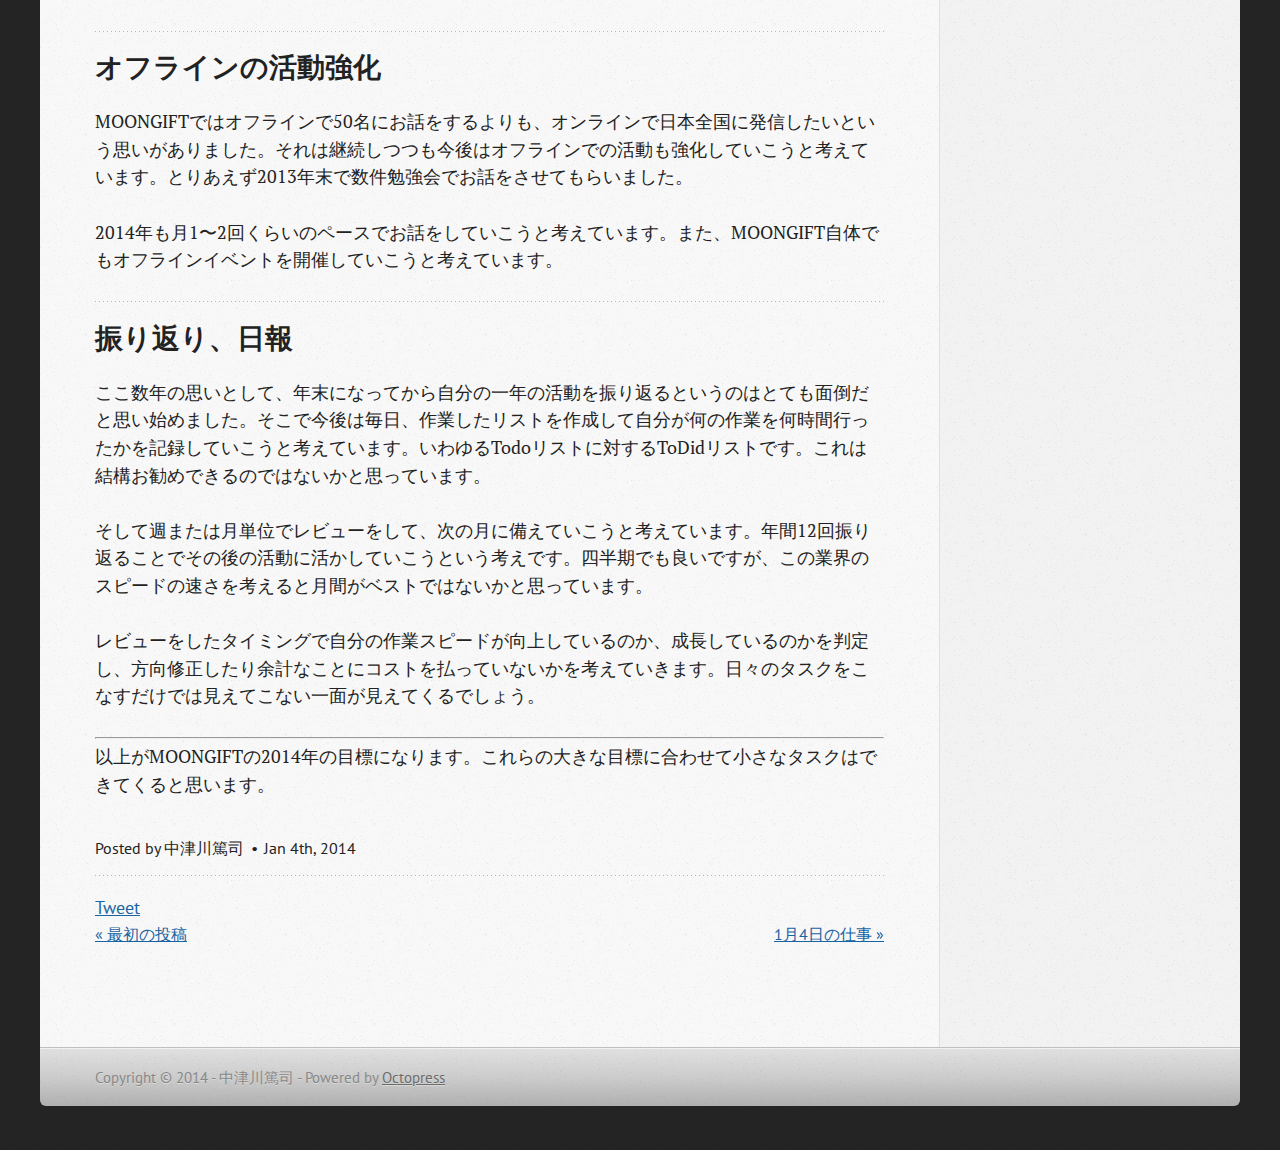
<file: blog/2014/01/04/goal-at-2014/index.html>
<!DOCTYPE html>
<!--[if IEMobile 7 ]><html class="no-js iem7"><![endif]-->
<!--[if lt IE 9]><html class="no-js lte-ie8"><![endif]-->
<!--[if (gt IE 8)|(gt IEMobile 7)|!(IEMobile)|!(IE)]><!--><html class="no-js" lang="en"><!--<![endif]-->
<head>
  <meta charset="utf-8">
  <title>2014年の目標 - MOONGIFT BLOG</title>
  <meta name="author" content="中津川篤司">

  
  <meta name="description" content="2013年11月にMOONGIFTを法人化したこともあり、2014年は目標を立てて進んでいこうと考えています。これまでもなかった訳ではないのですが、じゃっかん定性的だったのでもう少し明確にしていこうかと。 収益があがる仕組みづくり
規則正しい生活
オフラインの活動強化
振り返り、日報 &hellip;">
  

  <!-- http://t.co/dKP3o1e -->
  <meta name="HandheldFriendly" content="True">
  <meta name="MobileOptimized" content="320">
  <meta name="viewport" content="width=device-width, initial-scale=1">

  
  <link rel="canonical" href="http://moongift.github.io/blog/2014/01/04/goal-at-2014">
  <link href="/favicon.png" rel="icon">
  <link href="/stylesheets/screen.css" media="screen, projection" rel="stylesheet" type="text/css">
  <link href="/atom.xml" rel="alternate" title="MOONGIFT BLOG" type="application/atom+xml">
  <script src="/javascripts/modernizr-2.0.js"></script>
  <script src="//ajax.googleapis.com/ajax/libs/jquery/1.9.1/jquery.min.js"></script>
  <script>!window.jQuery && document.write(unescape('%3Cscript src="./javascripts/libs/jquery.min.js"%3E%3C/script%3E'))</script>
  <script src="/javascripts/octopress.js" type="text/javascript"></script>
  <!--Fonts from Google"s Web font directory at http://google.com/webfonts -->
<link href="http://fonts.googleapis.com/css?family=PT+Serif:regular,italic,bold,bolditalic" rel="stylesheet" type="text/css">
<link href="http://fonts.googleapis.com/css?family=PT+Sans:regular,italic,bold,bolditalic" rel="stylesheet" type="text/css">

  

</head>

<body   >
  <header role="banner"><hgroup>
  <h1><a href="/">MOONGIFT BLOG</a></h1>
  
    <h2>MOONGIFTの運営時のメモ、ビジネスについてなどなど。</h2>
  
</hgroup>

</header>
  <nav role="navigation"><ul class="subscription" data-subscription="rss">
  <li><a href="/atom.xml" rel="subscribe-rss" title="subscribe via RSS">RSS</a></li>
  
</ul>
  
<form action="http://google.com/search" method="get">
  <fieldset role="search">
    <input type="hidden" name="q" value="site:moongift.github.io" />
    <input class="search" type="text" name="q" results="0" placeholder="Search"/>
  </fieldset>
</form>
  
<ul class="main-navigation">
  <li><a href="/">Blog</a></li>
  <li><a href="/blog/archives">Archives</a></li>
</ul>

</nav>
  <div id="main">
    <div id="content">
      <div>
<article class="hentry" role="article">
  
  <header>
    
      <h1 class="entry-title">2014年の目標</h1>
    
    
      <p class="meta">
        








  


<time datetime="2014-01-04T16:40:28+09:00" pubdate data-updated="true">Jan 4<span>th</span>, 2014</time>
        
      </p>
    
  </header>


<div class="entry-content"><p>2013年11月にMOONGIFTを法人化したこともあり、2014年は目標を立てて進んでいこうと考えています。これまでもなかった訳ではないのですが、じゃっかん定性的だったのでもう少し明確にしていこうかと。</p>

<ol>
<li>収益があがる仕組みづくり</li>
<li>規則正しい生活</li>
<li>オフラインの活動強化</li>
<li>振り返り、日報</li>
</ol>


<p>となっています。</p>

<h2>収益があがる仕組みづくり</h2>

<p>事業として継続的に成り立たせるため大事なのは収益がきちんと上がる仕組みを継続することです。幸いMOONGIFTではフリーランス時代から行っていた事業をそのまま引き継いでいますので収益ゼロからのスタートではありません。さらに自分の給与を限りなく低くすれば黒字転換は簡単にできます。</p>

<p>が、そんなことで黒字化しても嬉しくもなく、法人化した意味もありません。適切なレベルで収益を継続的にあげられる仕組みを確立するのが大事です。さらに言えば、安易に収益をあげる仕組みに走るのではなく法人としてのコンセプトを維持したままそれを成し遂げないといけないと考えています。</p>

<p>せっかく法人化したのですからそれを維持したいという思いはありますが、収益のためにコンセプトを曲げてまで活動するのはどうかと思います。本業がうまくいかない中で安易に方向転換し、いつの間にか最初の頃に思い描いていた形と全く違うことをしている会社はとても多いです（それをピボットと言えば聞こえは良いですが）。そうならないよう注意しつつ、ベストな形を模索したいと考えています。</p>

<h2>規則正しい生活</h2>

<p>ここ数年だけで知り合いで仕事がとても好きで、脇目も振らず働いてきた人たちが不幸になる場面を数回目にしてきました。個人的に仕事はとても好きで、面白いのですがそれだけが人生というのではあまりにも寂しいことです。プライベート、ビジネス両面が充実してこそ楽しい人生ではないでしょうか。</p>

<p>一時的な無理（プロダクトリリース前の徹夜など）が悪いことだと思いませんが、それが続いたり毎日終電で帰るような日々が会社、従業員双方にとって良いことだとは思いません。また、そういった生活に一回慣れてしまうとなかなか方向修正はできません。</p>

<p>MOONGIFTは一人で行っている事業でもありますので、睡眠時間、運動時間そしてビジネスの時間をバランスよく確保して事業に勤めたいと考えています。</p>

<h2>オフラインの活動強化</h2>

<p>MOONGIFTではオフラインで50名にお話をするよりも、オンラインで日本全国に発信したいという思いがありました。それは継続しつつも今後はオフラインでの活動も強化していこうと考えています。とりあえず2013年末で数件勉強会でお話をさせてもらいました。</p>

<p>2014年も月1〜2回くらいのペースでお話をしていこうと考えています。また、MOONGIFT自体でもオフラインイベントを開催していこうと考えています。</p>

<h2>振り返り、日報</h2>

<p>ここ数年の思いとして、年末になってから自分の一年の活動を振り返るというのはとても面倒だと思い始めました。そこで今後は毎日、作業したリストを作成して自分が何の作業を何時間行ったかを記録していこうと考えています。いわゆるTodoリストに対するToDidリストです。これは結構お勧めできるのではないかと思っています。</p>

<p>そして週または月単位でレビューをして、次の月に備えていこうと考えています。年間12回振り返ることでその後の活動に活かしていこうという考えです。四半期でも良いですが、この業界のスピードの速さを考えると月間がベストではないかと思っています。</p>

<p>レビューをしたタイミングで自分の作業スピードが向上しているのか、成長しているのかを判定し、方向修正したり余計なことにコストを払っていないかを考えていきます。日々のタスクをこなすだけでは見えてこない一面が見えてくるでしょう。</p>

<hr />

<p>以上がMOONGIFTの2014年の目標になります。これらの大きな目標に合わせて小さなタスクはできてくると思います。</p>
</div>


  <footer>
    <p class="meta">
      
  

<span class="byline author vcard">Posted by <span class="fn">中津川篤司</span></span>

      








  


<time datetime="2014-01-04T16:40:28+09:00" pubdate data-updated="true">Jan 4<span>th</span>, 2014</time>
      


    </p>
    
      <div class="sharing">
  
  <a href="//twitter.com/share" class="twitter-share-button" data-url="http://moongift.github.io/blog/2014/01/04/goal-at-2014/" data-via="moongift" data-counturl="http://moongift.github.io/blog/2014/01/04/goal-at-2014/" >Tweet</a>
  
  
  
    <div class="fb-like" data-send="true" data-width="450" data-show-faces="false"></div>
  
</div>

    
    <p class="meta">
      
        <a class="basic-alignment left" href="/blog/2014/01/04/first-post/" title="Previous Post: 最初の投稿">&laquo; 最初の投稿</a>
      
      
        <a class="basic-alignment right" href="/blog/2014/01/04/0104-works/" title="Next Post: 1月4日の仕事">1月4日の仕事 &raquo;</a>
      
    </p>
  </footer>
</article>

</div>

<aside class="sidebar">
  
    <section>
  <h1>Recent Posts</h1>
  <ul id="recent_posts">
    
      <li class="post">
        <a href="/blog/2014/01/06/0106-works/">1月6日の仕事</a>
      </li>
    
      <li class="post">
        <a href="/blog/2014/01/05/0105-works/">1月5日の仕事</a>
      </li>
    
      <li class="post">
        <a href="/blog/2014/01/04/0104-works/">1月4日の仕事</a>
      </li>
    
      <li class="post">
        <a href="/blog/2014/01/04/goal-at-2014/">2014年の目標</a>
      </li>
    
      <li class="post">
        <a href="/blog/2014/01/04/first-post/">最初の投稿</a>
      </li>
    
  </ul>
</section>





  
</aside>


    </div>
  </div>
  <footer role="contentinfo"><p>
  Copyright &copy; 2014 - 中津川篤司 -
  <span class="credit">Powered by <a href="http://octopress.org">Octopress</a></span>
</p>

</footer>
  



<div id="fb-root"></div>
<script>(function(d, s, id) {
  var js, fjs = d.getElementsByTagName(s)[0];
  if (d.getElementById(id)) {return;}
  js = d.createElement(s); js.id = id; js.async = true;
  js.src = "//connect.facebook.net/en_US/all.js#appId=212934732101925&xfbml=1";
  fjs.parentNode.insertBefore(js, fjs);
}(document, 'script', 'facebook-jssdk'));</script>





  <script type="text/javascript">
    (function(){
      var twitterWidgets = document.createElement('script');
      twitterWidgets.type = 'text/javascript';
      twitterWidgets.async = true;
      twitterWidgets.src = '//platform.twitter.com/widgets.js';
      document.getElementsByTagName('head')[0].appendChild(twitterWidgets);
    })();
  </script>





</body>
</html>
</file>
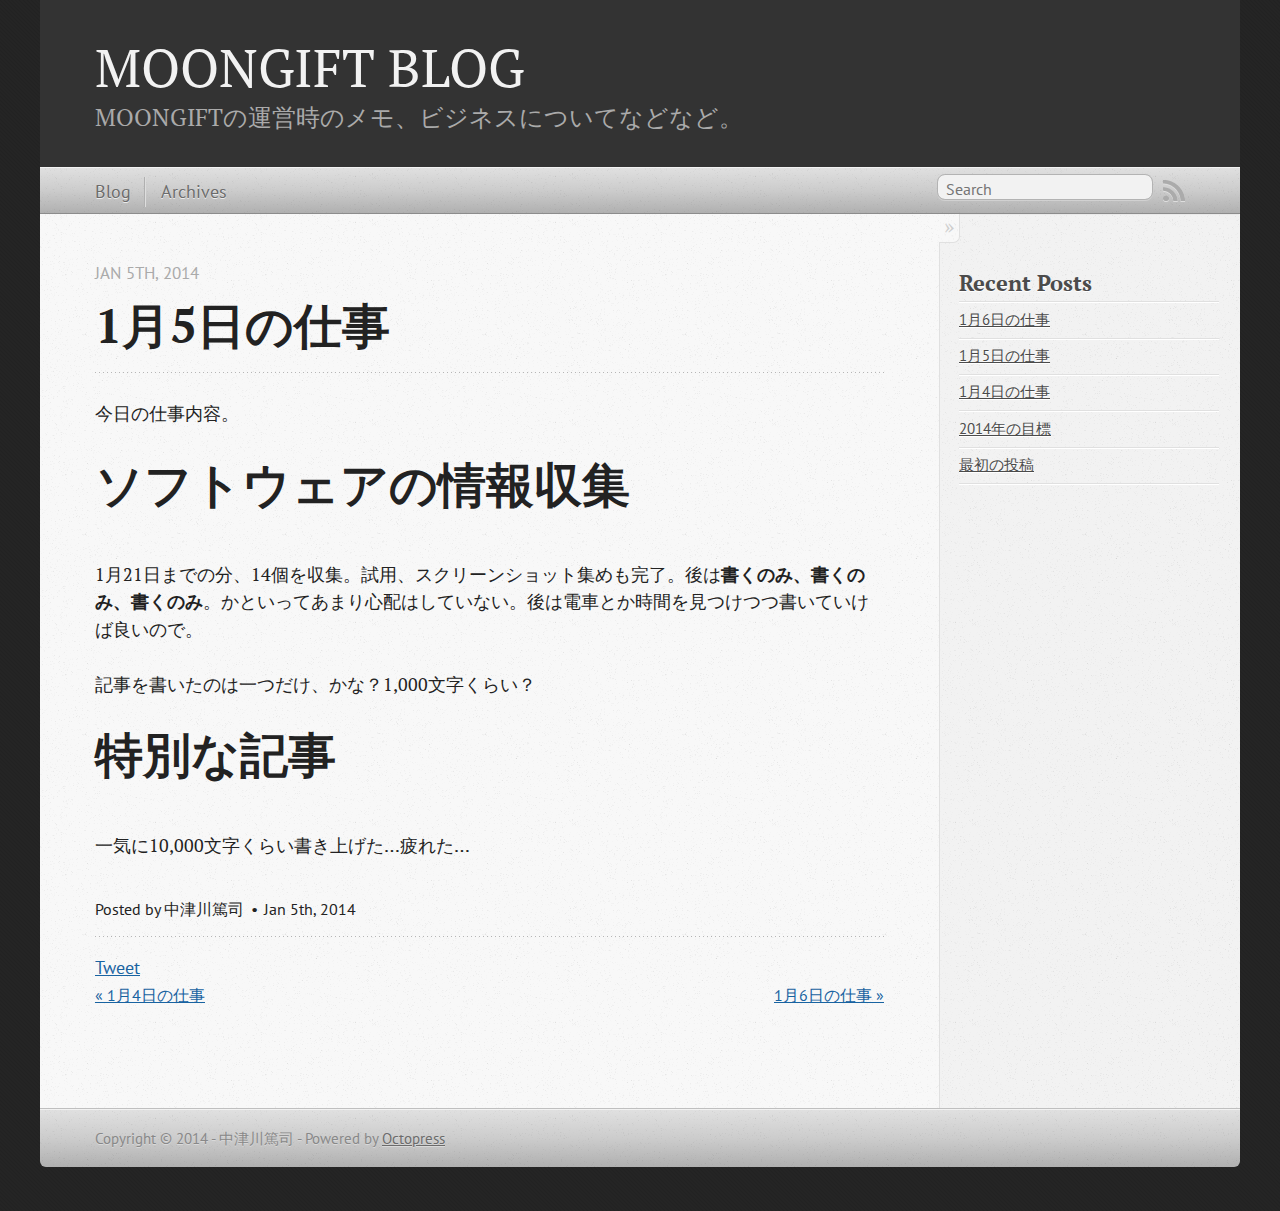
<file: blog/2014/01/05/0105-works/index.html>
<!DOCTYPE html>
<!--[if IEMobile 7 ]><html class="no-js iem7"><![endif]-->
<!--[if lt IE 9]><html class="no-js lte-ie8"><![endif]-->
<!--[if (gt IE 8)|(gt IEMobile 7)|!(IEMobile)|!(IE)]><!--><html class="no-js" lang="en"><!--<![endif]-->
<head>
  <meta charset="utf-8">
  <title>1月5日の仕事 - MOONGIFT BLOG</title>
  <meta name="author" content="中津川篤司">

  
  <meta name="description" content="今日の仕事内容。 ソフトウェアの情報収集 1月21日までの分、14個を収集。試用、スクリーンショット集めも完了。後は書くのみ、書くのみ、書くのみ。かといってあまり心配はしていない。後は電車とか時間を見つけつつ書いていけば良いので。 記事を書いたのは一つだけ、かな？1,000文字くらい？ 特別な記事 &hellip;">
  

  <!-- http://t.co/dKP3o1e -->
  <meta name="HandheldFriendly" content="True">
  <meta name="MobileOptimized" content="320">
  <meta name="viewport" content="width=device-width, initial-scale=1">

  
  <link rel="canonical" href="http://moongift.github.io/blog/2014/01/05/0105-works">
  <link href="/favicon.png" rel="icon">
  <link href="/stylesheets/screen.css" media="screen, projection" rel="stylesheet" type="text/css">
  <link href="/atom.xml" rel="alternate" title="MOONGIFT BLOG" type="application/atom+xml">
  <script src="/javascripts/modernizr-2.0.js"></script>
  <script src="//ajax.googleapis.com/ajax/libs/jquery/1.9.1/jquery.min.js"></script>
  <script>!window.jQuery && document.write(unescape('%3Cscript src="./javascripts/libs/jquery.min.js"%3E%3C/script%3E'))</script>
  <script src="/javascripts/octopress.js" type="text/javascript"></script>
  <!--Fonts from Google"s Web font directory at http://google.com/webfonts -->
<link href="http://fonts.googleapis.com/css?family=PT+Serif:regular,italic,bold,bolditalic" rel="stylesheet" type="text/css">
<link href="http://fonts.googleapis.com/css?family=PT+Sans:regular,italic,bold,bolditalic" rel="stylesheet" type="text/css">

  

</head>

<body   >
  <header role="banner"><hgroup>
  <h1><a href="/">MOONGIFT BLOG</a></h1>
  
    <h2>MOONGIFTの運営時のメモ、ビジネスについてなどなど。</h2>
  
</hgroup>

</header>
  <nav role="navigation"><ul class="subscription" data-subscription="rss">
  <li><a href="/atom.xml" rel="subscribe-rss" title="subscribe via RSS">RSS</a></li>
  
</ul>
  
<form action="http://google.com/search" method="get">
  <fieldset role="search">
    <input type="hidden" name="q" value="site:moongift.github.io" />
    <input class="search" type="text" name="q" results="0" placeholder="Search"/>
  </fieldset>
</form>
  
<ul class="main-navigation">
  <li><a href="/">Blog</a></li>
  <li><a href="/blog/archives">Archives</a></li>
</ul>

</nav>
  <div id="main">
    <div id="content">
      <div>
<article class="hentry" role="article">
  
  <header>
    
      <h1 class="entry-title">1月5日の仕事</h1>
    
    
      <p class="meta">
        








  


<time datetime="2014-01-05T23:06:18+09:00" pubdate data-updated="true">Jan 5<span>th</span>, 2014</time>
        
      </p>
    
  </header>


<div class="entry-content"><p>今日の仕事内容。</p>

<h1>ソフトウェアの情報収集</h1>

<p>1月21日までの分、14個を収集。試用、スクリーンショット集めも完了。後は<strong>書くのみ、書くのみ、書くのみ</strong>。かといってあまり心配はしていない。後は電車とか時間を見つけつつ書いていけば良いので。</p>

<p>記事を書いたのは一つだけ、かな？1,000文字くらい？</p>

<h1>特別な記事</h1>

<p>一気に10,000文字くらい書き上げた…疲れた…</p>
</div>


  <footer>
    <p class="meta">
      
  

<span class="byline author vcard">Posted by <span class="fn">中津川篤司</span></span>

      








  


<time datetime="2014-01-05T23:06:18+09:00" pubdate data-updated="true">Jan 5<span>th</span>, 2014</time>
      


    </p>
    
      <div class="sharing">
  
  <a href="//twitter.com/share" class="twitter-share-button" data-url="http://moongift.github.io/blog/2014/01/05/0105-works/" data-via="moongift" data-counturl="http://moongift.github.io/blog/2014/01/05/0105-works/" >Tweet</a>
  
  
  
    <div class="fb-like" data-send="true" data-width="450" data-show-faces="false"></div>
  
</div>

    
    <p class="meta">
      
        <a class="basic-alignment left" href="/blog/2014/01/04/0104-works/" title="Previous Post: 1月4日の仕事">&laquo; 1月4日の仕事</a>
      
      
        <a class="basic-alignment right" href="/blog/2014/01/06/0106-works/" title="Next Post: 1月6日の仕事">1月6日の仕事 &raquo;</a>
      
    </p>
  </footer>
</article>

</div>

<aside class="sidebar">
  
    <section>
  <h1>Recent Posts</h1>
  <ul id="recent_posts">
    
      <li class="post">
        <a href="/blog/2014/01/06/0106-works/">1月6日の仕事</a>
      </li>
    
      <li class="post">
        <a href="/blog/2014/01/05/0105-works/">1月5日の仕事</a>
      </li>
    
      <li class="post">
        <a href="/blog/2014/01/04/0104-works/">1月4日の仕事</a>
      </li>
    
      <li class="post">
        <a href="/blog/2014/01/04/goal-at-2014/">2014年の目標</a>
      </li>
    
      <li class="post">
        <a href="/blog/2014/01/04/first-post/">最初の投稿</a>
      </li>
    
  </ul>
</section>





  
</aside>


    </div>
  </div>
  <footer role="contentinfo"><p>
  Copyright &copy; 2014 - 中津川篤司 -
  <span class="credit">Powered by <a href="http://octopress.org">Octopress</a></span>
</p>

</footer>
  



<div id="fb-root"></div>
<script>(function(d, s, id) {
  var js, fjs = d.getElementsByTagName(s)[0];
  if (d.getElementById(id)) {return;}
  js = d.createElement(s); js.id = id; js.async = true;
  js.src = "//connect.facebook.net/en_US/all.js#appId=212934732101925&xfbml=1";
  fjs.parentNode.insertBefore(js, fjs);
}(document, 'script', 'facebook-jssdk'));</script>





  <script type="text/javascript">
    (function(){
      var twitterWidgets = document.createElement('script');
      twitterWidgets.type = 'text/javascript';
      twitterWidgets.async = true;
      twitterWidgets.src = '//platform.twitter.com/widgets.js';
      document.getElementsByTagName('head')[0].appendChild(twitterWidgets);
    })();
  </script>





</body>
</html>
</file>
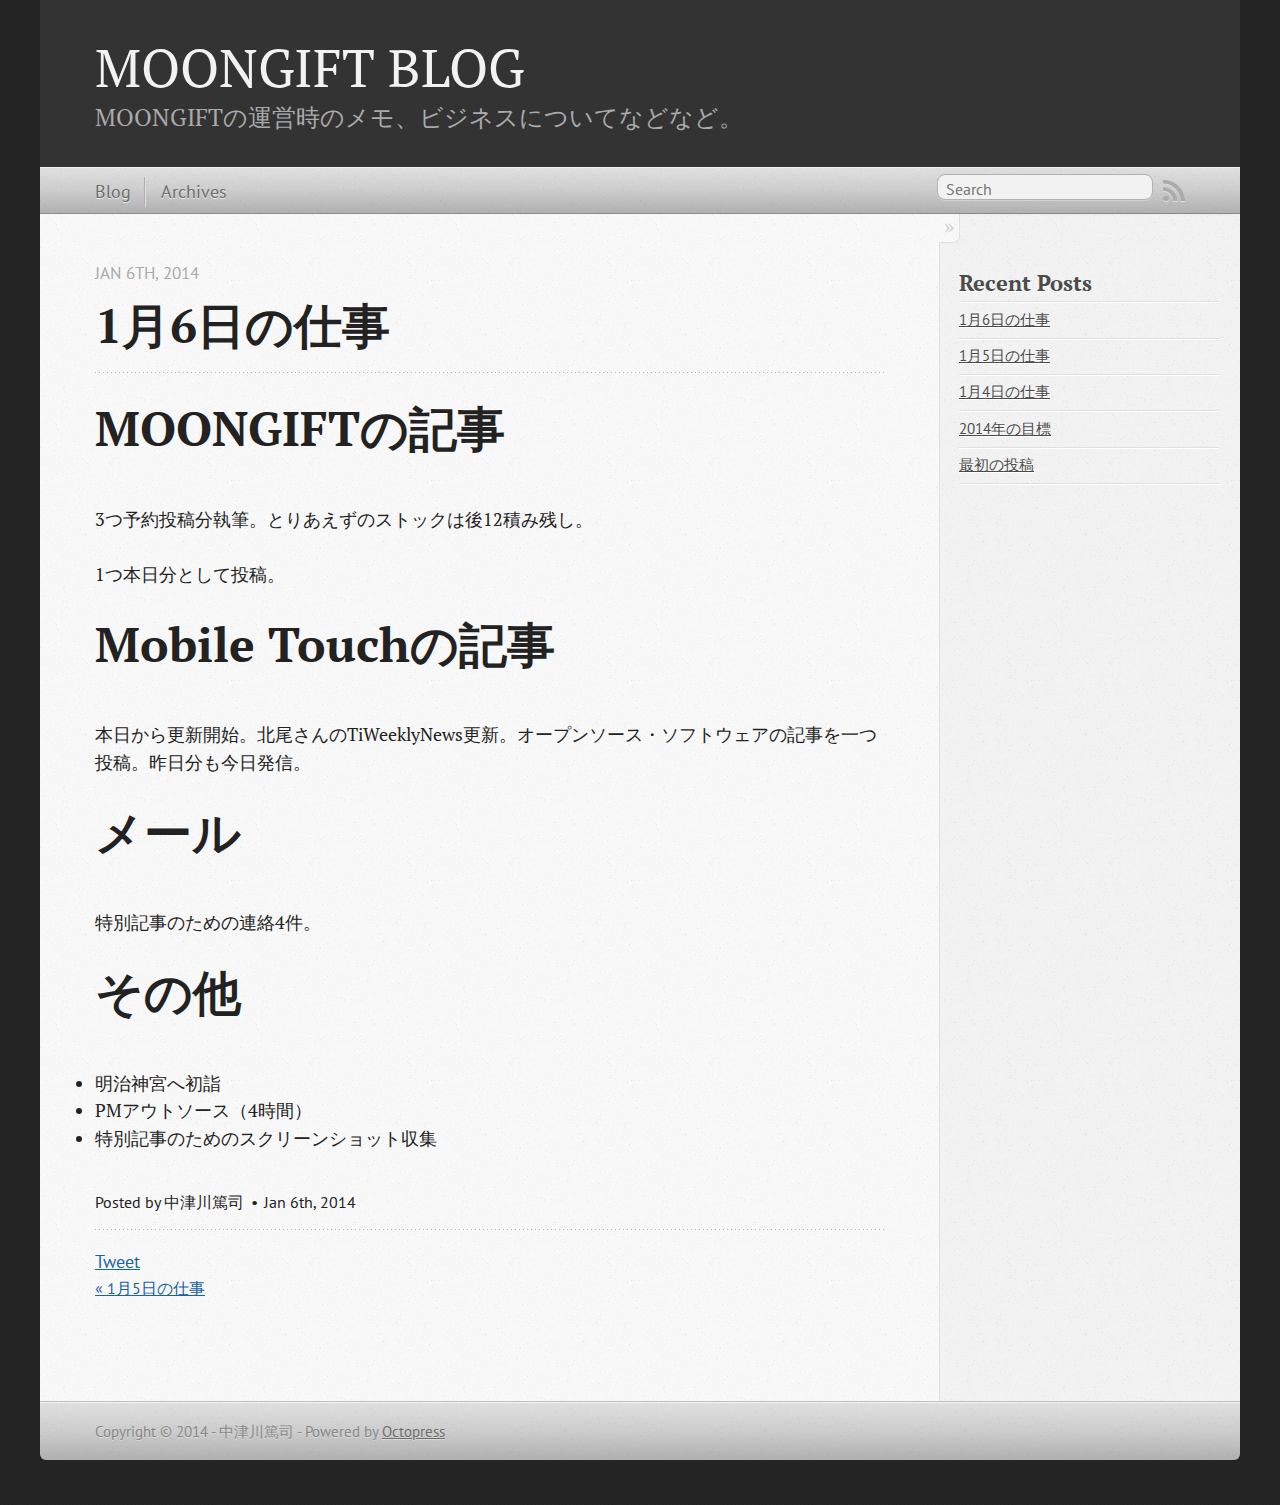
<file: blog/2014/01/06/0106-works/index.html>
<!DOCTYPE html>
<!--[if IEMobile 7 ]><html class="no-js iem7"><![endif]-->
<!--[if lt IE 9]><html class="no-js lte-ie8"><![endif]-->
<!--[if (gt IE 8)|(gt IEMobile 7)|!(IEMobile)|!(IE)]><!--><html class="no-js" lang="en"><!--<![endif]-->
<head>
  <meta charset="utf-8">
  <title>1月6日の仕事 - MOONGIFT BLOG</title>
  <meta name="author" content="中津川篤司">

  
  <meta name="description" content="MOONGIFTの記事 3つ予約投稿分執筆。とりあえずのストックは後12積み残し。 1つ本日分として投稿。 Mobile Touchの記事 本日から更新開始。北尾さんのTiWeeklyNews更新。オープンソース・ソフトウェアの記事を一つ投稿。昨日分も今日発信。 メール 特別記事のための連絡4件 &hellip;">
  

  <!-- http://t.co/dKP3o1e -->
  <meta name="HandheldFriendly" content="True">
  <meta name="MobileOptimized" content="320">
  <meta name="viewport" content="width=device-width, initial-scale=1">

  
  <link rel="canonical" href="http://moongift.github.io/blog/2014/01/06/0106-works">
  <link href="/favicon.png" rel="icon">
  <link href="/stylesheets/screen.css" media="screen, projection" rel="stylesheet" type="text/css">
  <link href="/atom.xml" rel="alternate" title="MOONGIFT BLOG" type="application/atom+xml">
  <script src="/javascripts/modernizr-2.0.js"></script>
  <script src="//ajax.googleapis.com/ajax/libs/jquery/1.9.1/jquery.min.js"></script>
  <script>!window.jQuery && document.write(unescape('%3Cscript src="./javascripts/libs/jquery.min.js"%3E%3C/script%3E'))</script>
  <script src="/javascripts/octopress.js" type="text/javascript"></script>
  <!--Fonts from Google"s Web font directory at http://google.com/webfonts -->
<link href="http://fonts.googleapis.com/css?family=PT+Serif:regular,italic,bold,bolditalic" rel="stylesheet" type="text/css">
<link href="http://fonts.googleapis.com/css?family=PT+Sans:regular,italic,bold,bolditalic" rel="stylesheet" type="text/css">

  

</head>

<body   >
  <header role="banner"><hgroup>
  <h1><a href="/">MOONGIFT BLOG</a></h1>
  
    <h2>MOONGIFTの運営時のメモ、ビジネスについてなどなど。</h2>
  
</hgroup>

</header>
  <nav role="navigation"><ul class="subscription" data-subscription="rss">
  <li><a href="/atom.xml" rel="subscribe-rss" title="subscribe via RSS">RSS</a></li>
  
</ul>
  
<form action="http://google.com/search" method="get">
  <fieldset role="search">
    <input type="hidden" name="q" value="site:moongift.github.io" />
    <input class="search" type="text" name="q" results="0" placeholder="Search"/>
  </fieldset>
</form>
  
<ul class="main-navigation">
  <li><a href="/">Blog</a></li>
  <li><a href="/blog/archives">Archives</a></li>
</ul>

</nav>
  <div id="main">
    <div id="content">
      <div>
<article class="hentry" role="article">
  
  <header>
    
      <h1 class="entry-title">1月6日の仕事</h1>
    
    
      <p class="meta">
        








  


<time datetime="2014-01-06T22:03:12+09:00" pubdate data-updated="true">Jan 6<span>th</span>, 2014</time>
        
      </p>
    
  </header>


<div class="entry-content"><h1>MOONGIFTの記事</h1>

<p>3つ予約投稿分執筆。とりあえずのストックは後12積み残し。</p>

<p>1つ本日分として投稿。</p>

<h1>Mobile Touchの記事</h1>

<p>本日から更新開始。北尾さんのTiWeeklyNews更新。オープンソース・ソフトウェアの記事を一つ投稿。昨日分も今日発信。</p>

<h1>メール</h1>

<p>特別記事のための連絡4件。</p>

<h1>その他</h1>

<ul>
<li>明治神宮へ初詣</li>
<li>PMアウトソース（4時間）</li>
<li>特別記事のためのスクリーンショット収集</li>
</ul>

</div>


  <footer>
    <p class="meta">
      
  

<span class="byline author vcard">Posted by <span class="fn">中津川篤司</span></span>

      








  


<time datetime="2014-01-06T22:03:12+09:00" pubdate data-updated="true">Jan 6<span>th</span>, 2014</time>
      


    </p>
    
      <div class="sharing">
  
  <a href="//twitter.com/share" class="twitter-share-button" data-url="http://moongift.github.io/blog/2014/01/06/0106-works/" data-via="moongift" data-counturl="http://moongift.github.io/blog/2014/01/06/0106-works/" >Tweet</a>
  
  
  
    <div class="fb-like" data-send="true" data-width="450" data-show-faces="false"></div>
  
</div>

    
    <p class="meta">
      
        <a class="basic-alignment left" href="/blog/2014/01/05/0105-works/" title="Previous Post: 1月5日の仕事">&laquo; 1月5日の仕事</a>
      
      
    </p>
  </footer>
</article>

</div>

<aside class="sidebar">
  
    <section>
  <h1>Recent Posts</h1>
  <ul id="recent_posts">
    
      <li class="post">
        <a href="/blog/2014/01/06/0106-works/">1月6日の仕事</a>
      </li>
    
      <li class="post">
        <a href="/blog/2014/01/05/0105-works/">1月5日の仕事</a>
      </li>
    
      <li class="post">
        <a href="/blog/2014/01/04/0104-works/">1月4日の仕事</a>
      </li>
    
      <li class="post">
        <a href="/blog/2014/01/04/goal-at-2014/">2014年の目標</a>
      </li>
    
      <li class="post">
        <a href="/blog/2014/01/04/first-post/">最初の投稿</a>
      </li>
    
  </ul>
</section>





  
</aside>


    </div>
  </div>
  <footer role="contentinfo"><p>
  Copyright &copy; 2014 - 中津川篤司 -
  <span class="credit">Powered by <a href="http://octopress.org">Octopress</a></span>
</p>

</footer>
  



<div id="fb-root"></div>
<script>(function(d, s, id) {
  var js, fjs = d.getElementsByTagName(s)[0];
  if (d.getElementById(id)) {return;}
  js = d.createElement(s); js.id = id; js.async = true;
  js.src = "//connect.facebook.net/en_US/all.js#appId=212934732101925&xfbml=1";
  fjs.parentNode.insertBefore(js, fjs);
}(document, 'script', 'facebook-jssdk'));</script>





  <script type="text/javascript">
    (function(){
      var twitterWidgets = document.createElement('script');
      twitterWidgets.type = 'text/javascript';
      twitterWidgets.async = true;
      twitterWidgets.src = '//platform.twitter.com/widgets.js';
      document.getElementsByTagName('head')[0].appendChild(twitterWidgets);
    })();
  </script>





</body>
</html>
</file>
<file: stylesheets/screen.css>
html,body,div,span,applet,object,iframe,h1,h2,h3,h4,h5,h6,p,blockquote,pre,a,abbr,acronym,address,big,cite,code,del,dfn,em,img,ins,kbd,q,s,samp,small,strike,strong,sub,sup,tt,var,b,u,i,center,dl,dt,dd,ol,ul,li,fieldset,form,label,legend,table,caption,tbody,tfoot,thead,tr,th,td,article,aside,canvas,details,embed,figure,figcaption,footer,header,hgroup,menu,nav,output,ruby,section,summary,time,mark,audio,video{margin:0;padding:0;border:0;font:inherit;font-size:100%;vertical-align:baseline}html{line-height:1}ol,ul{list-style:none}table{border-collapse:collapse;border-spacing:0}caption,th,td{text-align:left;font-weight:normal;vertical-align:middle}q,blockquote{quotes:none}q:before,q:after,blockquote:before,blockquote:after{content:"";content:none}a img{border:none}article,aside,details,figcaption,figure,footer,header,hgroup,menu,nav,section,summary{display:block}a{color:#1863a1}a:visited{color:#751590}a:focus{color:#0181eb}a:hover{color:#0181eb}a:active{color:#01579f}aside.sidebar a{color:#222}aside.sidebar a:focus{color:#0181eb}aside.sidebar a:hover{color:#0181eb}aside.sidebar a:active{color:#01579f}a{-webkit-transition:color 0.3s;-moz-transition:color 0.3s;-o-transition:color 0.3s;transition:color 0.3s}html{background:#252525 url('/images/line-tile.png?1388820626') top left}body>div{background:#f2f2f2 url('/images/noise.png?1388820626') top left;border-bottom:1px solid #bfbfbf}body>div>div{background:#f8f8f8 url('/images/noise.png?1388820626') top left;border-right:1px solid #e0e0e0}.heading,body>header h1,h1,h2,h3,h4,h5,h6{font-family:"PT Serif","Georgia","Helvetica Neue",Arial,sans-serif}.sans,body>header h2,article header p.meta,article>footer,#content .blog-index footer,html .gist .gist-file .gist-meta,#blog-archives a.category,#blog-archives time,aside.sidebar section,body>footer{font-family:"PT Sans","Helvetica Neue",Arial,sans-serif}.serif,body,#content .blog-index a[rel=full-article]{font-family:"PT Serif",Georgia,Times,"Times New Roman",serif}.mono,pre,code,tt,p code,li code{font-family:Menlo,Monaco,"Andale Mono","lucida console","Courier New",monospace}body>header h1{font-size:2.2em;font-family:"PT Serif","Georgia","Helvetica Neue",Arial,sans-serif;font-weight:normal;line-height:1.2em;margin-bottom:0.6667em}body>header h2{font-family:"PT Serif","Georgia","Helvetica Neue",Arial,sans-serif}body{line-height:1.5em;color:#222}h1{font-size:2.2em;line-height:1.2em}@media only screen and (min-width: 992px){body{font-size:1.15em}h1{font-size:2.6em;line-height:1.2em}}h1,h2,h3,h4,h5,h6{text-rendering:optimizelegibility;margin-bottom:1em;font-weight:bold}h2,section h1{font-size:1.5em}h3,section h2,section section h1{font-size:1.3em}h4,section h3,section section h2,section section section h1{font-size:1em}h5,section h4,section section h3{font-size:.9em}h6,section h5,section section h4,section section section h3{font-size:.8em}p,article blockquote,ul,ol{margin-bottom:1.5em}ul{list-style-type:disc}ul ul{list-style-type:circle;margin-bottom:0px}ul ul ul{list-style-type:square;margin-bottom:0px}ol{list-style-type:decimal}ol ol{list-style-type:lower-alpha;margin-bottom:0px}ol ol ol{list-style-type:lower-roman;margin-bottom:0px}ul,ul ul,ul ol,ol,ol ul,ol ol{margin-left:1.3em}ul ul,ul ol,ol ul,ol ol{margin-bottom:0em}strong{font-weight:bold}em{font-style:italic}sup,sub{font-size:0.75em;position:relative;display:inline-block;padding:0 .2em;line-height:.8em}sup{top:-.5em}sub{bottom:-.5em}a[rev='footnote']{font-size:.75em;padding:0 .3em;line-height:1}q{font-style:italic}q:before{content:"\201C"}q:after{content:"\201D"}em,dfn{font-style:italic}strong,dfn{font-weight:bold}del,s{text-decoration:line-through}abbr,acronym{border-bottom:1px dotted;cursor:help}hr{margin-bottom:0.2em}small{font-size:.8em}big{font-size:1.2em}article blockquote{font-style:italic;position:relative;font-size:1.2em;line-height:1.5em;padding-left:1em;border-left:4px solid rgba(170,170,170,0.5)}article blockquote cite{font-style:italic}article blockquote cite a{color:#aaa !important;word-wrap:break-word}article blockquote cite:before{content:'\2014';padding-right:.3em;padding-left:.3em;color:#aaa}@media only screen and (min-width: 992px){article blockquote{padding-left:1.5em;border-left-width:4px}}.pullquote-right:before,.pullquote-left:before{padding:0;border:none;content:attr(data-pullquote);float:right;width:45%;margin:.5em 0 1em 1.5em;position:relative;top:7px;font-size:1.4em;line-height:1.45em}.pullquote-left:before{float:left;margin:.5em 1.5em 1em 0}.force-wrap,article a,aside.sidebar a{white-space:-moz-pre-wrap;white-space:-pre-wrap;white-space:-o-pre-wrap;white-space:pre-wrap;word-wrap:break-word}.group,body>header,body>nav,body>footer,body #content>article,body #content>div>article,body #content>div>section,body div.pagination,aside.sidebar,#main,#content,.sidebar{*zoom:1}.group:after,body>header:after,body>nav:after,body>footer:after,body #content>article:after,body #content>div>section:after,body div.pagination:after,#main:after,#content:after,.sidebar:after{content:"";display:table;clear:both}body{-webkit-text-size-adjust:none;max-width:1200px;position:relative;margin:0 auto}body>header,body>nav,body>footer,body #content>article,body #content>div>article,body #content>div>section{padding-left:18px;padding-right:18px}@media only screen and (min-width: 480px){body>header,body>nav,body>footer,body #content>article,body #content>div>article,body #content>div>section{padding-left:25px;padding-right:25px}}@media only screen and (min-width: 768px){body>header,body>nav,body>footer,body #content>article,body #content>div>article,body #content>div>section{padding-left:35px;padding-right:35px}}@media only screen and (min-width: 992px){body>header,body>nav,body>footer,body #content>article,body #content>div>article,body #content>div>section{padding-left:55px;padding-right:55px}}body div.pagination{margin-left:18px;margin-right:18px}@media only screen and (min-width: 480px){body div.pagination{margin-left:25px;margin-right:25px}}@media only screen and (min-width: 768px){body div.pagination{margin-left:35px;margin-right:35px}}@media only screen and (min-width: 992px){body div.pagination{margin-left:55px;margin-right:55px}}body>header{font-size:1em;padding-top:1.5em;padding-bottom:1.5em}#content{overflow:hidden}#content>div,#content>article{width:100%}aside.sidebar{float:none;padding:0 18px 1px;background-color:#f7f7f7;border-top:1px solid #e0e0e0}.flex-content,article img,article video,article .flash-video,aside.sidebar img{max-width:100%;height:auto}.basic-alignment.left,article img.left,article video.left,article .left.flash-video,aside.sidebar img.left{float:left;margin-right:1.5em}.basic-alignment.right,article img.right,article video.right,article .right.flash-video,aside.sidebar img.right{float:right;margin-left:1.5em}.basic-alignment.center,article img.center,article video.center,article .center.flash-video,aside.sidebar img.center{display:block;margin:0 auto 1.5em}.basic-alignment.left,article img.left,article video.left,article .left.flash-video,aside.sidebar img.left,.basic-alignment.right,article img.right,article video.right,article .right.flash-video,aside.sidebar img.right{margin-bottom:.8em}.toggle-sidebar,.no-sidebar .toggle-sidebar{display:none}@media only screen and (min-width: 750px){body.sidebar-footer aside.sidebar{float:none;width:auto;clear:left;margin:0;padding:0 35px 1px;background-color:#f7f7f7;border-top:1px solid #eaeaea}body.sidebar-footer aside.sidebar section.odd,body.sidebar-footer aside.sidebar section.even{float:left;width:48%}body.sidebar-footer aside.sidebar section.odd{margin-left:0}body.sidebar-footer aside.sidebar section.even{margin-left:4%}body.sidebar-footer aside.sidebar.thirds section{width:30%;margin-left:5%}body.sidebar-footer aside.sidebar.thirds section.first{margin-left:0;clear:both}}body.sidebar-footer #content{margin-right:0px}body.sidebar-footer .toggle-sidebar{display:none}@media only screen and (min-width: 550px){body>header{font-size:1em}}@media only screen and (min-width: 750px){aside.sidebar{float:none;width:auto;clear:left;margin:0;padding:0 35px 1px;background-color:#f7f7f7;border-top:1px solid #eaeaea}aside.sidebar section.odd,aside.sidebar section.even{float:left;width:48%}aside.sidebar section.odd{margin-left:0}aside.sidebar section.even{margin-left:4%}aside.sidebar.thirds section{width:30%;margin-left:5%}aside.sidebar.thirds section.first{margin-left:0;clear:both}}@media only screen and (min-width: 768px){body{-webkit-text-size-adjust:auto}body>header{font-size:1.2em}#main{padding:0;margin:0 auto}#content{overflow:visible;margin-right:240px;position:relative}.no-sidebar #content{margin-right:0;border-right:0}.collapse-sidebar #content{margin-right:20px}#content>div,#content>article{padding-top:17.5px;padding-bottom:17.5px;float:left}aside.sidebar{width:210px;padding:0 15px 15px;background:none;clear:none;float:left;margin:0 -100% 0 0}aside.sidebar section{width:auto;margin-left:0}aside.sidebar section.odd,aside.sidebar section.even{float:none;width:auto;margin-left:0}.collapse-sidebar aside.sidebar{float:none;width:auto;clear:left;margin:0;padding:0 35px 1px;background-color:#f7f7f7;border-top:1px solid #eaeaea}.collapse-sidebar aside.sidebar section.odd,.collapse-sidebar aside.sidebar section.even{float:left;width:48%}.collapse-sidebar aside.sidebar section.odd{margin-left:0}.collapse-sidebar aside.sidebar section.even{margin-left:4%}.collapse-sidebar aside.sidebar.thirds section{width:30%;margin-left:5%}.collapse-sidebar aside.sidebar.thirds section.first{margin-left:0;clear:both}}@media only screen and (min-width: 992px){body>header{font-size:1.3em}#content{margin-right:300px}#content>div,#content>article{padding-top:27.5px;padding-bottom:27.5px}aside.sidebar{width:260px;padding:1.2em 20px 20px}.collapse-sidebar aside.sidebar{padding-left:55px;padding-right:55px}}@media only screen and (min-width: 768px){ul,ol{margin-left:0}}body>header{background:#333}body>header h1{display:inline-block;margin:0}body>header h1 a,body>header h1 a:visited,body>header h1 a:hover{color:#f2f2f2;text-decoration:none}body>header h2{margin:.2em 0 0;font-size:1em;color:#aaa;font-weight:normal}body>nav{position:relative;background-color:#ccc;background:url('/images/noise.png?1388820626'),-webkit-gradient(linear, 50% 0%, 50% 100%, color-stop(0%, #e0e0e0), color-stop(50%, #cccccc), color-stop(100%, #b0b0b0));background:url('/images/noise.png?1388820626'),-webkit-linear-gradient(#e0e0e0,#cccccc,#b0b0b0);background:url('/images/noise.png?1388820626'),-moz-linear-gradient(#e0e0e0,#cccccc,#b0b0b0);background:url('/images/noise.png?1388820626'),-o-linear-gradient(#e0e0e0,#cccccc,#b0b0b0);background:url('/images/noise.png?1388820626'),linear-gradient(#e0e0e0,#cccccc,#b0b0b0);border-top:1px solid #f2f2f2;border-bottom:1px solid #8c8c8c;padding-top:.35em;padding-bottom:.35em}body>nav form{-webkit-background-clip:padding;-moz-background-clip:padding;background-clip:padding-box;margin:0;padding:0}body>nav form .search{padding:.3em .5em 0;font-size:.85em;font-family:"PT Sans","Helvetica Neue",Arial,sans-serif;line-height:1.1em;width:95%;-webkit-border-radius:0.5em;-moz-border-radius:0.5em;-ms-border-radius:0.5em;-o-border-radius:0.5em;border-radius:0.5em;-webkit-background-clip:padding;-moz-background-clip:padding;background-clip:padding-box;-webkit-box-shadow:#d1d1d1 0 1px;-moz-box-shadow:#d1d1d1 0 1px;box-shadow:#d1d1d1 0 1px;background-color:#f2f2f2;border:1px solid #b3b3b3;color:#888}body>nav form .search:focus{color:#444;border-color:#80b1df;-webkit-box-shadow:#80b1df 0 0 4px,#80b1df 0 0 3px inset;-moz-box-shadow:#80b1df 0 0 4px,#80b1df 0 0 3px inset;box-shadow:#80b1df 0 0 4px,#80b1df 0 0 3px inset;background-color:#fff;outline:none}body>nav fieldset[role=search]{float:right;width:48%}body>nav fieldset.mobile-nav{float:left;width:48%}body>nav fieldset.mobile-nav select{width:100%;font-size:.8em;border:1px solid #888}body>nav ul{display:none}@media only screen and (min-width: 550px){body>nav{font-size:.9em}body>nav ul{margin:0;padding:0;border:0;overflow:hidden;*zoom:1;float:left;display:block;padding-top:.15em}body>nav ul li{list-style-image:none;list-style-type:none;margin-left:0;white-space:nowrap;display:inline;float:left;padding-left:0;padding-right:0}body>nav ul li:first-child,body>nav ul li.first{padding-left:0}body>nav ul li:last-child{padding-right:0}body>nav ul li.last{padding-right:0}body>nav ul.subscription{margin-left:.8em;float:right}body>nav ul.subscription li:last-child a{padding-right:0}body>nav ul li{margin:0}body>nav a{color:#6b6b6b;font-family:"PT Sans","Helvetica Neue",Arial,sans-serif;text-shadow:#ebebeb 0 1px;float:left;text-decoration:none;font-size:1.1em;padding:.1em 0;line-height:1.5em}body>nav a:visited{color:#6b6b6b}body>nav a:hover{color:#2b2b2b}body>nav li+li{border-left:1px solid #b0b0b0;margin-left:.8em}body>nav li+li a{padding-left:.8em;border-left:1px solid #dedede}body>nav form{float:right;text-align:left;padding-left:.8em;width:175px}body>nav form .search{width:93%;font-size:.95em;line-height:1.2em}body>nav ul[data-subscription$=email]+form{width:97px}body>nav ul[data-subscription$=email]+form .search{width:91%}body>nav fieldset.mobile-nav{display:none}body>nav fieldset[role=search]{width:99%}}@media only screen and (min-width: 992px){body>nav form{width:215px}body>nav ul[data-subscription$=email]+form{width:147px}}.no-placeholder body>nav .search{background:#f2f2f2 url('/images/search.png?1388820626') 0.3em 0.25em no-repeat;text-indent:1.3em}@media only screen and (min-width: 550px){.maskImage body>nav ul[data-subscription$=email]+form{width:123px}}@media only screen and (min-width: 992px){.maskImage body>nav ul[data-subscription$=email]+form{width:173px}}.maskImage ul.subscription{position:relative;top:.2em}.maskImage ul.subscription li,.maskImage ul.subscription a{border:0;padding:0}.maskImage a[rel=subscribe-rss]{position:relative;top:0px;text-indent:-999999em;background-color:#dedede;border:0;padding:0}.maskImage a[rel=subscribe-rss],.maskImage a[rel=subscribe-rss]:after{-webkit-mask-image:url('/images/rss.png?1388820626');-moz-mask-image:url('/images/rss.png?1388820626');-ms-mask-image:url('/images/rss.png?1388820626');-o-mask-image:url('/images/rss.png?1388820626');mask-image:url('/images/rss.png?1388820626');-webkit-mask-repeat:no-repeat;-moz-mask-repeat:no-repeat;-ms-mask-repeat:no-repeat;-o-mask-repeat:no-repeat;mask-repeat:no-repeat;width:22px;height:22px}.maskImage a[rel=subscribe-rss]:after{content:"";position:absolute;top:-1px;left:0;background-color:#ababab}.maskImage a[rel=subscribe-rss]:hover:after{background-color:#9e9e9e}.maskImage a[rel=subscribe-email]{position:relative;top:0px;text-indent:-999999em;background-color:#dedede;border:0;padding:0}.maskImage a[rel=subscribe-email],.maskImage a[rel=subscribe-email]:after{-webkit-mask-image:url('/images/email.png?1388820626');-moz-mask-image:url('/images/email.png?1388820626');-ms-mask-image:url('/images/email.png?1388820626');-o-mask-image:url('/images/email.png?1388820626');mask-image:url('/images/email.png?1388820626');-webkit-mask-repeat:no-repeat;-moz-mask-repeat:no-repeat;-ms-mask-repeat:no-repeat;-o-mask-repeat:no-repeat;mask-repeat:no-repeat;width:28px;height:22px}.maskImage a[rel=subscribe-email]:after{content:"";position:absolute;top:-1px;left:0;background-color:#ababab}.maskImage a[rel=subscribe-email]:hover:after{background-color:#9e9e9e}article{padding-top:1em}article header{position:relative;padding-top:2em;padding-bottom:1em;margin-bottom:1em;background:url('[data-uri]') bottom left repeat-x}article header h1{margin:0}article header h1 a{text-decoration:none}article header h1 a:hover{text-decoration:underline}article header p{font-size:.9em;color:#aaa;margin:0}article header p.meta{text-transform:uppercase;position:absolute;top:0}@media only screen and (min-width: 768px){article header{margin-bottom:1.5em;padding-bottom:1em;background:url('[data-uri]') bottom left repeat-x}}article h2{padding-top:0.8em;background:url('[data-uri]') top left repeat-x}.entry-content article h2:first-child,article header+h2{padding-top:0}article h2:first-child,article header+h2{background:none}article .feature{padding-top:.5em;margin-bottom:1em;padding-bottom:1em;background:url('[data-uri]') bottom left repeat-x;font-size:2.0em;font-style:italic;line-height:1.3em}article img,article video,article .flash-video{-webkit-border-radius:0.3em;-moz-border-radius:0.3em;-ms-border-radius:0.3em;-o-border-radius:0.3em;border-radius:0.3em;-webkit-box-shadow:rgba(0,0,0,0.15) 0 1px 4px;-moz-box-shadow:rgba(0,0,0,0.15) 0 1px 4px;box-shadow:rgba(0,0,0,0.15) 0 1px 4px;-webkit-box-sizing:border-box;-moz-box-sizing:border-box;box-sizing:border-box;border:#fff 0.5em solid}article video,article .flash-video{margin:0 auto 1.5em}article video{display:block;width:100%}article .flash-video>div{position:relative;display:block;padding-bottom:56.25%;padding-top:1px;height:0;overflow:hidden}article .flash-video>div iframe,article .flash-video>div object,article .flash-video>div embed{position:absolute;top:0;left:0;width:100%;height:100%}article>footer{padding-bottom:2.5em;margin-top:2em}article>footer p.meta{margin-bottom:.8em;font-size:.85em;clear:both;overflow:hidden}.blog-index article+article{background:url('[data-uri]') top left repeat-x}#content .blog-index{padding-top:0;padding-bottom:0}#content .blog-index article{padding-top:2em}#content .blog-index article header{background:none;padding-bottom:0}#content .blog-index article h1{font-size:2.2em}#content .blog-index article h1 a{color:inherit}#content .blog-index article h1 a:hover{color:#0181eb}#content .blog-index a[rel=full-article]{background:#ebebeb;display:inline-block;padding:.4em .8em;margin-right:.5em;text-decoration:none;color:#666;-webkit-transition:background-color 0.5s;-moz-transition:background-color 0.5s;-o-transition:background-color 0.5s;transition:background-color 0.5s}#content .blog-index a[rel=full-article]:hover{background:#0181eb;text-shadow:none;color:#f8f8f8}#content .blog-index footer{margin-top:1em}.separator,article>footer .byline+time:before,article>footer time+time:before,article>footer .comments:before,article>footer .byline ~ .categories:before{content:"\2022 ";padding:0 .4em 0 .2em;display:inline-block}#content div.pagination{text-align:center;font-size:.95em;position:relative;background:url('[data-uri]') top left repeat-x;padding-top:1.5em;padding-bottom:1.5em}#content div.pagination a{text-decoration:none;color:#aaa}#content div.pagination a.prev{position:absolute;left:0}#content div.pagination a.next{position:absolute;right:0}#content div.pagination a:hover{color:#0181eb}#content div.pagination a[href*=archive]:before,#content div.pagination a[href*=archive]:after{content:'\2014';padding:0 .3em}p.meta+.sharing{padding-top:1em;padding-left:0;background:url('[data-uri]') top left repeat-x}#fb-root{display:none}.highlight,html .gist .gist-file .gist-syntax .gist-highlight{border:1px solid #05232b !important}.highlight table td.code,html .gist .gist-file .gist-syntax .gist-highlight table td.code{width:100%}.highlight .line-numbers,html .gist .gist-file .gist-syntax .highlight .line_numbers{text-align:right;font-size:13px;line-height:1.45em;background:#073642 url('/images/noise.png?1388820626') top left !important;border-right:1px solid #00232c !important;-webkit-box-shadow:#083e4b -1px 0 inset;-moz-box-shadow:#083e4b -1px 0 inset;box-shadow:#083e4b -1px 0 inset;text-shadow:#021014 0 -1px;padding:.8em !important;-webkit-border-radius:0;-moz-border-radius:0;-ms-border-radius:0;-o-border-radius:0;border-radius:0}.highlight .line-numbers span,html .gist .gist-file .gist-syntax .highlight .line_numbers span{color:#586e75 !important}figure.code,.gist-file,pre{-webkit-box-shadow:rgba(0,0,0,0.06) 0 0 10px;-moz-box-shadow:rgba(0,0,0,0.06) 0 0 10px;box-shadow:rgba(0,0,0,0.06) 0 0 10px}figure.code .highlight pre,.gist-file .highlight pre,pre .highlight pre{-webkit-box-shadow:none;-moz-box-shadow:none;box-shadow:none}.gist .highlight *::-moz-selection,figure.code .highlight *::-moz-selection{background:#386774;color:inherit;text-shadow:#002b36 0 1px}.gist .highlight *::-webkit-selection,figure.code .highlight *::-webkit-selection{background:#386774;color:inherit;text-shadow:#002b36 0 1px}.gist .highlight *::selection,figure.code .highlight *::selection{background:#386774;color:inherit;text-shadow:#002b36 0 1px}html .gist .gist-file{margin-bottom:1.8em;position:relative;border:none;padding-top:26px !important}html .gist .gist-file .highlight{margin-bottom:0}html .gist .gist-file .gist-syntax{border-bottom:0 !important;background:none !important}html .gist .gist-file .gist-syntax .gist-highlight{background:#002b36 !important}html .gist .gist-file .gist-syntax .highlight pre{padding:0}html .gist .gist-file .gist-meta{padding:.6em 0.8em;border:1px solid #083e4b !important;color:#586e75;font-size:.7em !important;background:#073642 url('/images/noise.png?1388820626') top left;line-height:1.5em}html .gist .gist-file .gist-meta a{color:#75878b !important;text-decoration:none}html .gist .gist-file .gist-meta a:hover{text-decoration:underline}html .gist .gist-file .gist-meta a:hover{color:#93a1a1 !important}html .gist .gist-file .gist-meta a[href*='#file']{position:absolute;top:0;left:0;right:-10px;color:#474747 !important}html .gist .gist-file .gist-meta a[href*='#file']:hover{color:#1863a1 !important}html .gist .gist-file .gist-meta a[href*=raw]{top:.4em}pre{background:#002b36 url('/images/noise.png?1388820626') top left;-webkit-border-radius:0.4em;-moz-border-radius:0.4em;-ms-border-radius:0.4em;-o-border-radius:0.4em;border-radius:0.4em;border:1px solid #05232b;line-height:1.45em;font-size:13px;margin-bottom:2.1em;padding:.8em 1em;color:#93a1a1;overflow:auto}h3.filename+pre{-moz-border-radius-topleft:0px;-webkit-border-top-left-radius:0px;border-top-left-radius:0px;-moz-border-radius-topright:0px;-webkit-border-top-right-radius:0px;border-top-right-radius:0px}p code,li code{display:inline-block;white-space:no-wrap;background:#fff;font-size:.8em;line-height:1.5em;color:#555;border:1px solid #ddd;-webkit-border-radius:0.4em;-moz-border-radius:0.4em;-ms-border-radius:0.4em;-o-border-radius:0.4em;border-radius:0.4em;padding:0 .3em;margin:-1px 0}p pre code,li pre code{font-size:1em !important;background:none;border:none}.pre-code,html .gist .gist-file .gist-syntax .highlight pre,.highlight code{font-family:Menlo,Monaco,"Andale Mono","lucida console","Courier New",monospace !important;overflow:scroll;overflow-y:hidden;display:block;padding:.8em;overflow-x:auto;line-height:1.45em;background:#002b36 url('/images/noise.png?1388820626') top left !important;color:#93a1a1 !important}.pre-code span,html .gist .gist-file .gist-syntax .highlight pre span,.highlight code span{color:#93a1a1 !important}.pre-code span,html .gist .gist-file .gist-syntax .highlight pre span,.highlight code span{font-style:normal !important;font-weight:normal !important}.pre-code .c,html .gist .gist-file .gist-syntax .highlight pre .c,.highlight code .c{color:#586e75 !important;font-style:italic !important}.pre-code .cm,html .gist .gist-file .gist-syntax .highlight pre .cm,.highlight code .cm{color:#586e75 !important;font-style:italic !important}.pre-code .cp,html .gist .gist-file .gist-syntax .highlight pre .cp,.highlight code .cp{color:#586e75 !important;font-style:italic !important}.pre-code .c1,html .gist .gist-file .gist-syntax .highlight pre .c1,.highlight code .c1{color:#586e75 !important;font-style:italic !important}.pre-code .cs,html .gist .gist-file .gist-syntax .highlight pre .cs,.highlight code .cs{color:#586e75 !important;font-weight:bold !important;font-style:italic !important}.pre-code .err,html .gist .gist-file .gist-syntax .highlight pre .err,.highlight code .err{color:#dc322f !important;background:none !important}.pre-code .k,html .gist .gist-file .gist-syntax .highlight pre .k,.highlight code .k{color:#cb4b16 !important}.pre-code .o,html .gist .gist-file .gist-syntax .highlight pre .o,.highlight code .o{color:#93a1a1 !important;font-weight:bold !important}.pre-code .p,html .gist .gist-file .gist-syntax .highlight pre .p,.highlight code .p{color:#93a1a1 !important}.pre-code .ow,html .gist .gist-file .gist-syntax .highlight pre .ow,.highlight code .ow{color:#2aa198 !important;font-weight:bold !important}.pre-code .gd,html .gist .gist-file .gist-syntax .highlight pre .gd,.highlight code .gd{color:#93a1a1 !important;background-color:#372c34 !important;display:inline-block}.pre-code .gd .x,html .gist .gist-file .gist-syntax .highlight pre .gd .x,.highlight code .gd .x{color:#93a1a1 !important;background-color:#4d2d33 !important;display:inline-block}.pre-code .ge,html .gist .gist-file .gist-syntax .highlight pre .ge,.highlight code .ge{color:#93a1a1 !important;font-style:italic !important}.pre-code .gh,html .gist .gist-file .gist-syntax .highlight pre .gh,.highlight code .gh{color:#586e75 !important}.pre-code .gi,html .gist .gist-file .gist-syntax .highlight pre .gi,.highlight code .gi{color:#93a1a1 !important;background-color:#1a412b !important;display:inline-block}.pre-code .gi .x,html .gist .gist-file .gist-syntax .highlight pre .gi .x,.highlight code .gi .x{color:#93a1a1 !important;background-color:#355720 !important;display:inline-block}.pre-code .gs,html .gist .gist-file .gist-syntax .highlight pre .gs,.highlight code .gs{color:#93a1a1 !important;font-weight:bold !important}.pre-code .gu,html .gist .gist-file .gist-syntax .highlight pre .gu,.highlight code .gu{color:#6c71c4 !important}.pre-code .kc,html .gist .gist-file .gist-syntax .highlight pre .kc,.highlight code .kc{color:#859900 !important;font-weight:bold !important}.pre-code .kd,html .gist .gist-file .gist-syntax .highlight pre .kd,.highlight code .kd{color:#268bd2 !important}.pre-code .kp,html .gist .gist-file .gist-syntax .highlight pre .kp,.highlight code .kp{color:#cb4b16 !important;font-weight:bold !important}.pre-code .kr,html .gist .gist-file .gist-syntax .highlight pre .kr,.highlight code .kr{color:#d33682 !important;font-weight:bold !important}.pre-code .kt,html .gist .gist-file .gist-syntax .highlight pre .kt,.highlight code .kt{color:#2aa198 !important}.pre-code .n,html .gist .gist-file .gist-syntax .highlight pre .n,.highlight code .n{color:#268bd2 !important}.pre-code .na,html .gist .gist-file .gist-syntax .highlight pre .na,.highlight code .na{color:#268bd2 !important}.pre-code .nb,html .gist .gist-file .gist-syntax .highlight pre .nb,.highlight code .nb{color:#859900 !important}.pre-code .nc,html .gist .gist-file .gist-syntax .highlight pre .nc,.highlight code .nc{color:#d33682 !important}.pre-code .no,html .gist .gist-file .gist-syntax .highlight pre .no,.highlight code .no{color:#b58900 !important}.pre-code .nl,html .gist .gist-file .gist-syntax .highlight pre .nl,.highlight code .nl{color:#859900 !important}.pre-code .ne,html .gist .gist-file .gist-syntax .highlight pre .ne,.highlight code .ne{color:#268bd2 !important;font-weight:bold !important}.pre-code .nf,html .gist .gist-file .gist-syntax .highlight pre .nf,.highlight code .nf{color:#268bd2 !important;font-weight:bold !important}.pre-code .nn,html .gist .gist-file .gist-syntax .highlight pre .nn,.highlight code .nn{color:#b58900 !important}.pre-code .nt,html .gist .gist-file .gist-syntax .highlight pre .nt,.highlight code .nt{color:#268bd2 !important;font-weight:bold !important}.pre-code .nx,html .gist .gist-file .gist-syntax .highlight pre .nx,.highlight code .nx{color:#b58900 !important}.pre-code .vg,html .gist .gist-file .gist-syntax .highlight pre .vg,.highlight code .vg{color:#268bd2 !important}.pre-code .vi,html .gist .gist-file .gist-syntax .highlight pre .vi,.highlight code .vi{color:#268bd2 !important}.pre-code .nv,html .gist .gist-file .gist-syntax .highlight pre .nv,.highlight code .nv{color:#268bd2 !important}.pre-code .mf,html .gist .gist-file .gist-syntax .highlight pre .mf,.highlight code .mf{color:#2aa198 !important}.pre-code .m,html .gist .gist-file .gist-syntax .highlight pre .m,.highlight code .m{color:#2aa198 !important}.pre-code .mh,html .gist .gist-file .gist-syntax .highlight pre .mh,.highlight code .mh{color:#2aa198 !important}.pre-code .mi,html .gist .gist-file .gist-syntax .highlight pre .mi,.highlight code .mi{color:#2aa198 !important}.pre-code .s,html .gist .gist-file .gist-syntax .highlight pre .s,.highlight code .s{color:#2aa198 !important}.pre-code .sd,html .gist .gist-file .gist-syntax .highlight pre .sd,.highlight code .sd{color:#2aa198 !important}.pre-code .s2,html .gist .gist-file .gist-syntax .highlight pre .s2,.highlight code .s2{color:#2aa198 !important}.pre-code .se,html .gist .gist-file .gist-syntax .highlight pre .se,.highlight code .se{color:#dc322f !important}.pre-code .si,html .gist .gist-file .gist-syntax .highlight pre .si,.highlight code .si{color:#268bd2 !important}.pre-code .sr,html .gist .gist-file .gist-syntax .highlight pre .sr,.highlight code .sr{color:#2aa198 !important}.pre-code .s1,html .gist .gist-file .gist-syntax .highlight pre .s1,.highlight code .s1{color:#2aa198 !important}.pre-code div .gd,html .gist .gist-file .gist-syntax .highlight pre div .gd,.highlight code div .gd,.pre-code div .gd .x,html .gist .gist-file .gist-syntax .highlight pre div .gd .x,.highlight code div .gd .x,.pre-code div .gi,html .gist .gist-file .gist-syntax .highlight pre div .gi,.highlight code div .gi,.pre-code div .gi .x,html .gist .gist-file .gist-syntax .highlight pre div .gi .x,.highlight code div .gi .x{display:inline-block;width:100%}.highlight,.gist-highlight{margin-bottom:1.8em;background:#002b36;overflow-y:hidden;overflow-x:auto}.highlight pre,.gist-highlight pre{background:none;-webkit-border-radius:0px;-moz-border-radius:0px;-ms-border-radius:0px;-o-border-radius:0px;border-radius:0px;border:none;padding:0;margin-bottom:0}pre::-webkit-scrollbar,.highlight::-webkit-scrollbar,.gist-highlight::-webkit-scrollbar{height:.5em;background:rgba(255,255,255,0.15)}pre::-webkit-scrollbar-thumb:horizontal,.highlight::-webkit-scrollbar-thumb:horizontal,.gist-highlight::-webkit-scrollbar-thumb:horizontal{background:rgba(255,255,255,0.2);-webkit-border-radius:4px;border-radius:4px}.highlight code{background:#000}figure.code{background:none;padding:0;border:0;margin-bottom:1.5em}figure.code pre{margin-bottom:0}figure.code figcaption{position:relative}figure.code .highlight{margin-bottom:0}.code-title,html .gist .gist-file .gist-meta a[href*='#file'],h3.filename,figure.code figcaption{text-align:center;font-size:13px;line-height:2em;text-shadow:#cbcccc 0 1px 0;color:#474747;font-weight:normal;margin-bottom:0;-moz-border-radius-topleft:5px;-webkit-border-top-left-radius:5px;border-top-left-radius:5px;-moz-border-radius-topright:5px;-webkit-border-top-right-radius:5px;border-top-right-radius:5px;font-family:"Helvetica Neue", Arial, "Lucida Grande", "Lucida Sans Unicode", Lucida, sans-serif;background:#aaa url('/images/code_bg.png?1388820626') top repeat-x;border:1px solid #565656;border-top-color:#cbcbcb;border-left-color:#a5a5a5;border-right-color:#a5a5a5;border-bottom:0}.download-source,html .gist .gist-file .gist-meta a[href*=raw],figure.code figcaption a{position:absolute;right:.8em;text-decoration:none;color:#666 !important;z-index:1;font-size:13px;text-shadow:#cbcccc 0 1px 0;padding-left:3em}.download-source:hover,html .gist .gist-file .gist-meta a[href*=raw]:hover,figure.code figcaption a:hover{text-decoration:underline}#archive #content>div,#archive #content>div>article{padding-top:0}#blog-archives{color:#aaa}#blog-archives article{padding:1em 0 1em;position:relative;background:url('[data-uri]') bottom left repeat-x}#blog-archives article:last-child{background:none}#blog-archives article footer{padding:0;margin:0}#blog-archives h1{color:#222;margin-bottom:.3em}#blog-archives h2{display:none}#blog-archives h1{font-size:1.5em}#blog-archives h1 a{text-decoration:none;color:inherit;font-weight:normal;display:inline-block}#blog-archives h1 a:hover{text-decoration:underline}#blog-archives h1 a:hover{color:#0181eb}#blog-archives a.category,#blog-archives time{color:#aaa}#blog-archives .entry-content{display:none}#blog-archives time{font-size:.9em;line-height:1.2em}#blog-archives time .month,#blog-archives time .day{display:inline-block}#blog-archives time .month{text-transform:uppercase}#blog-archives p{margin-bottom:1em}#blog-archives a,#blog-archives .entry-content a{color:inherit}#blog-archives a:hover,#blog-archives .entry-content a:hover{color:#0181eb}#blog-archives a:hover{color:#0181eb}@media only screen and (min-width: 550px){#blog-archives article{margin-left:5em}#blog-archives h2{margin-bottom:.3em;font-weight:normal;display:inline-block;position:relative;top:-1px;float:left}#blog-archives h2:first-child{padding-top:.75em}#blog-archives time{position:absolute;text-align:right;left:0em;top:1.8em}#blog-archives .year{display:none}#blog-archives article{padding-left:4.5em;padding-bottom:.7em}#blog-archives a.category{line-height:1.1em}}#content>.category article{margin-left:0;padding-left:6.8em}#content>.category .year{display:inline}.side-shadow-border,aside.sidebar section h1,aside.sidebar li{-webkit-box-shadow:#fff 0 1px;-moz-box-shadow:#fff 0 1px;box-shadow:#fff 0 1px}aside.sidebar{overflow:hidden;color:#4b4b4b;text-shadow:#fff 0 1px}aside.sidebar section{font-size:.8em;line-height:1.4em;margin-bottom:1.5em}aside.sidebar section h1{margin:1.5em 0 0;padding-bottom:.2em;border-bottom:1px solid #e0e0e0}aside.sidebar section h1+p{padding-top:.4em}aside.sidebar img{-webkit-border-radius:0.3em;-moz-border-radius:0.3em;-ms-border-radius:0.3em;-o-border-radius:0.3em;border-radius:0.3em;-webkit-box-shadow:rgba(0,0,0,0.15) 0 1px 4px;-moz-box-shadow:rgba(0,0,0,0.15) 0 1px 4px;box-shadow:rgba(0,0,0,0.15) 0 1px 4px;-webkit-box-sizing:border-box;-moz-box-sizing:border-box;box-sizing:border-box;border:#fff 0.3em solid}aside.sidebar ul{margin-bottom:0.5em;margin-left:0}aside.sidebar li{list-style:none;padding:.5em 0;margin:0;border-bottom:1px solid #e0e0e0}aside.sidebar li p:last-child{margin-bottom:0}aside.sidebar a{color:inherit;-webkit-transition:color 0.5s;-moz-transition:color 0.5s;-o-transition:color 0.5s;transition:color 0.5s}aside.sidebar:hover a{color:#222}aside.sidebar:hover a:hover{color:#0181eb}.aside-alt-link,#pinboard_linkroll .pin-tag{color:#7e7e7e}.aside-alt-link:hover,#pinboard_linkroll .pin-tag:hover{color:#0181eb}@media only screen and (min-width: 768px){.toggle-sidebar{outline:none;position:absolute;right:-10px;top:0;bottom:0;display:inline-block;text-decoration:none;color:#cecece;width:9px;cursor:pointer}.toggle-sidebar:hover{background:#e9e9e9;background:-webkit-gradient(linear, 0% 50%, 100% 50%, color-stop(0%, rgba(224,224,224,0.5)), color-stop(100%, rgba(224,224,224,0)));background:-webkit-linear-gradient(left, rgba(224,224,224,0.5),rgba(224,224,224,0));background:-moz-linear-gradient(left, rgba(224,224,224,0.5),rgba(224,224,224,0));background:-o-linear-gradient(left, rgba(224,224,224,0.5),rgba(224,224,224,0));background:linear-gradient(left, rgba(224,224,224,0.5),rgba(224,224,224,0))}.toggle-sidebar:after{position:absolute;right:-11px;top:0;width:20px;font-size:1.2em;line-height:1.1em;padding-bottom:.15em;-moz-border-radius-bottomright:0.3em;-webkit-border-bottom-right-radius:0.3em;border-bottom-right-radius:0.3em;text-align:center;background:#f8f8f8 url('/images/noise.png?1388820626') top left;border-bottom:1px solid #e0e0e0;border-right:1px solid #e0e0e0;content:"\00BB";text-indent:-1px}.collapse-sidebar .toggle-sidebar{text-indent:0px;right:-20px;width:19px}.collapse-sidebar .toggle-sidebar:hover{background:#e9e9e9}.collapse-sidebar .toggle-sidebar:after{border-left:1px solid #e0e0e0;text-shadow:#fff 0 1px;content:"\00AB";left:0px;right:0;text-align:center;text-indent:0;border:0;border-right-width:0;background:none}}.googleplus h1{-moz-box-shadow:none !important;-webkit-box-shadow:none !important;-o-box-shadow:none !important;box-shadow:none !important;border-bottom:0px none !important}.googleplus a{text-decoration:none;white-space:normal !important;line-height:32px}.googleplus a img{float:left;margin-right:0.5em;border:0 none}.googleplus-hidden{position:absolute;top:-1000em;left:-1000em}#pinboard_linkroll .pin-title,#pinboard_linkroll .pin-description{display:block;margin-bottom:.5em}#pinboard_linkroll .pin-tag{text-decoration:none}#pinboard_linkroll .pin-tag:hover{text-decoration:underline}#pinboard_linkroll .pin-tag:after{content:','}#pinboard_linkroll .pin-tag:last-child:after{content:''}.delicious-posts a.delicious-link{margin-bottom:.5em;display:block}.delicious-posts p{font-size:1em}body>footer{font-size:.8em;color:#888;text-shadow:#d9d9d9 0 1px;background-color:#ccc;background:url('/images/noise.png?1388820626'),-webkit-gradient(linear, 50% 0%, 50% 100%, color-stop(0%, #e0e0e0), color-stop(50%, #cccccc), color-stop(100%, #b0b0b0));background:url('/images/noise.png?1388820626'),-webkit-linear-gradient(#e0e0e0,#cccccc,#b0b0b0);background:url('/images/noise.png?1388820626'),-moz-linear-gradient(#e0e0e0,#cccccc,#b0b0b0);background:url('/images/noise.png?1388820626'),-o-linear-gradient(#e0e0e0,#cccccc,#b0b0b0);background:url('/images/noise.png?1388820626'),linear-gradient(#e0e0e0,#cccccc,#b0b0b0);border-top:1px solid #f2f2f2;position:relative;padding-top:1em;padding-bottom:1em;margin-bottom:3em;-moz-border-radius-bottomleft:0.4em;-webkit-border-bottom-left-radius:0.4em;border-bottom-left-radius:0.4em;-moz-border-radius-bottomright:0.4em;-webkit-border-bottom-right-radius:0.4em;border-bottom-right-radius:0.4em;z-index:1}body>footer a{color:#6b6b6b}body>footer a:visited{color:#6b6b6b}body>footer a:hover{color:#484848}body>footer p:last-child{margin-bottom:0}
</file>
